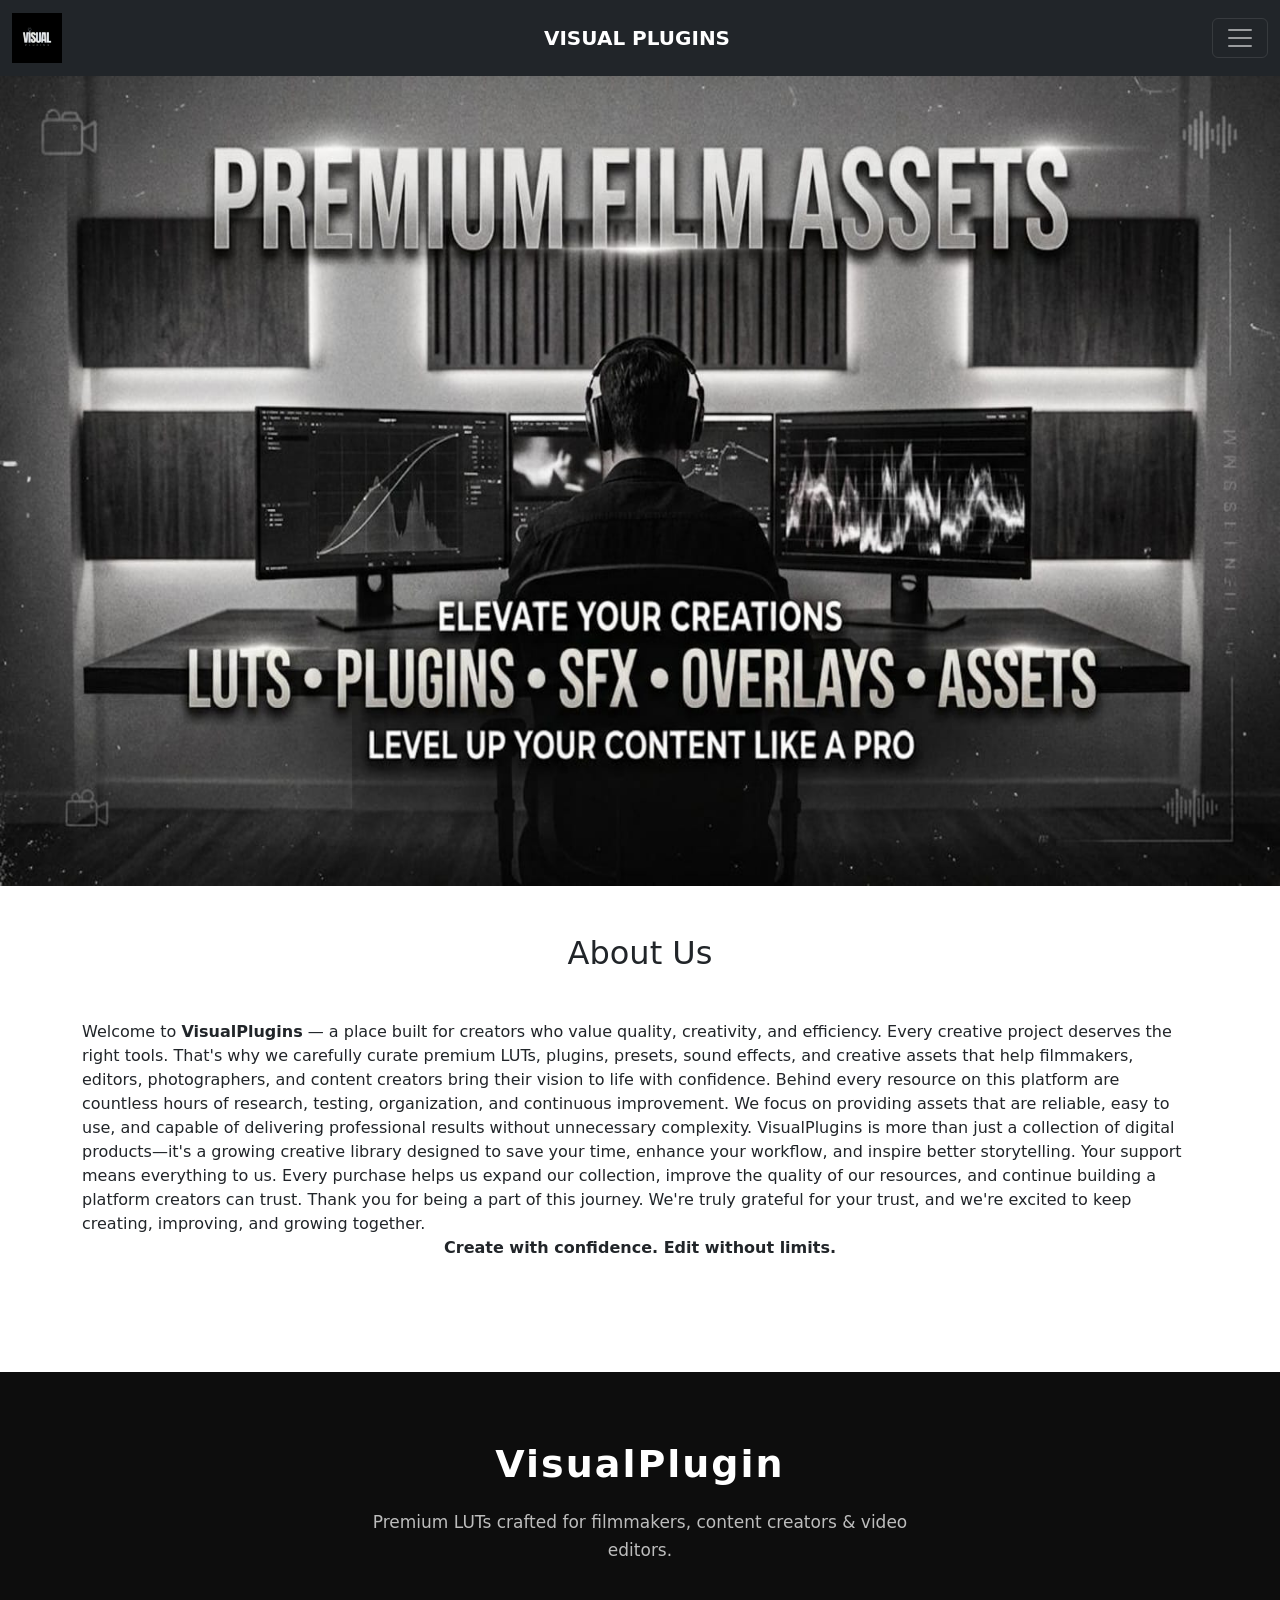
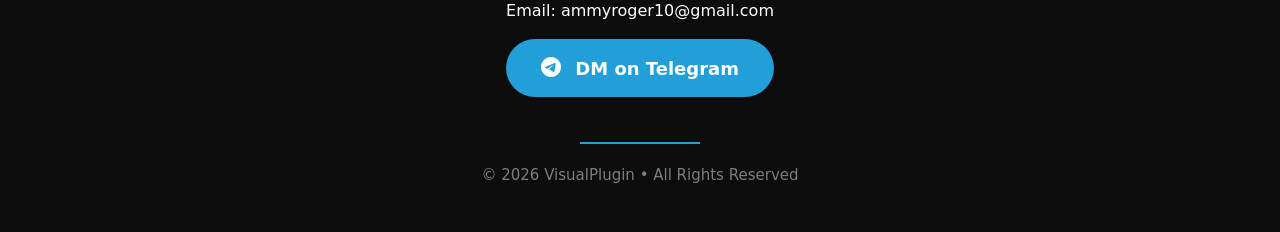
<file: index.html>
<!DOCTYPE html>
<html lang="en">
<head>
    <meta charset="UTF-8">
    <meta name="viewport" content="width=device-width, initial-scale=1.0">
    <title>Visual Plugins</title>
    <link rel="stylesheet" href="css/index.css">
    <link href="https://cdn.jsdelivr.net/npm/bootstrap@5.3.8/dist/css/bootstrap.min.css" rel="stylesheet" integrity="sha384-sRIl4kxILFvY47J16cr9ZwB07vP4J8+LH7qKQnuqkuIAvNWLzeN8tE5YBujZqJLB" crossorigin="anonymous">
    <link rel="stylesheet" href="https://cdn.jsdelivr.net/npm/bootstrap-icons@1.13.1/font/bootstrap-icons.min.css">
</head>
<body>
    <!-- NAVBAR START -->
   <nav class="navbar navbar-dark bg-dark sticky-top">
  <div class="container-fluid">
    <a class="navbar-brand" href="#">
      <img src="/images/WhatsApp Image 2026-06-28 at 10.53.03 PM.jpeg" alt="Bootstrap" width="50" height="50
      ">
    </a>
    <a class="navbar-brand" href="#"><b>VISUAL PLUGINS</b></a>
    <button class="navbar-toggler" type="button" data-bs-toggle="offcanvas" data-bs-target="#offcanvasDarkNavbar" aria-controls="offcanvasDarkNavbar" aria-label="Toggle navigation">
      <span class="navbar-toggler-icon"></span>
    </button>
    <div class="offcanvas offcanvas-end text-bg-dark" tabindex="-1" id="offcanvasDarkNavbar" aria-labelledby="offcanvasDarkNavbarLabel">
      <div class="offcanvas-header">
        <h5 class="offcanvas-title" id="offcanvasDarkNavbarLabel">Visual Plugins
        <button type="button" class="btn-close btn-close-white" data-bs-dismiss="offcanvas" aria-label="Close"></button>
      </div>
      <div class="offcanvas-body">
        <ul class="navbar-nav justify-content-end flex-grow-1 pe-3">
          <li class="nav-item">
            <a class="nav-link active" aria-current="page" href="index.html">Home</a>
          </li>
          <li class="nav-item">
    <a class="nav-link" href="index.html#about">About Us</a>
</li>
          <li class="nav-item">
            <a class="nav-link" href="LUT.html">LUT</a>
          </li>
           <li class="nav-item">
            <a class="nav-link" href="FinalcutPro.html">Final cut Pro</a>
          </li>
           <li class="nav-item">
            <a class="nav-link" href="DavinciResolve.html">Davinci Resolve</a>
          </li>
           <li class="nav-item">
            <a class="nav-link" href="PremierePro.html">Premiere Pro</a>
          </li>
           <li class="nav-item">
            <a class="nav-link" href="SFX.html">SFX</a>
          </li>
           <li class="nav-item">
            <a class="nav-link" href="Footage.html">Footage</a>
          </li>
      </div>
    </div>
  </div>
</nav>
<!-- NAVBAR END -->


 <!-- HERO SECTION START -->
<section class="hero">

    <img src="/images/WhatsApp Image 2026-07-03 at 11.37.01 PM.jpeg" alt="Hero Image">

    <!-- <a href="https://t.me/amitammy?text=Hello!%20I'm%20interested%20in%20your%20products."
       target="_blank"
       class="telegram-btn">

        <i class="bi bi-telegram"></i> DM on Telegram

    </a> -->

</section>
 <!--HERO SECTION END-->
<!-- About US start -->
<section id="about" class="py-5">
    <div class="container">
        <h2 class="text-center mb-4">About Us</h2>
        <br class="text-left ">
          

Welcome to <b>VisualPlugins</b> — a place built for creators who value quality, creativity, and efficiency.

Every creative project deserves the right tools. That's why we carefully curate premium LUTs, plugins, presets, sound effects, and creative assets that help filmmakers, editors, photographers, and content creators bring their vision to life with confidence.

Behind every resource on this platform are countless hours of research, testing, organization, and continuous improvement. We focus on providing assets that are reliable, easy to use, and capable of delivering professional results without unnecessary complexity.

VisualPlugins is more than just a collection of digital products—it's a growing creative library designed to save your time, enhance your workflow, and inspire better storytelling.

Your support means everything to us. Every purchase helps us expand our collection, improve the quality of our resources, and continue building a platform creators can trust.

Thank you for being a part of this journey. We're truly grateful for your trust, and we're excited to keep creating, improving, and growing together.<br>
<p class="text-center">
<b>Create with confidence. Edit without limits.</b></p>

        </p>
    </div>
</section>

<!-- About US end -->
 <!-- footer start -->
<footer class="footer mt-5">

    <div class="container text-center">

        <h2 class="footer-logo">VisualPlugin</h2>

        <p class="footer-text">
            Premium LUTs crafted for filmmakers, content creators & video editors.
        </p>
        <p class="text-white">Email: ammyroger10@gmail.com</p>

        <a href="https://t.me/amitammy?text=Hello!%20I'm%20interested%20in%20your%20Assests."
           class="telegram-btn-footer"
           target="_blank">

            <i class="bi bi-telegram"></i>
            DM on Telegram

        </a>
       

        <div class="footer-line"></div>

        <p class="copyright">
            © 2026 VisualPlugin • All Rights Reserved
        </p>

    </div>

</footer>


  <!-- footer end -->
 
<script src="https://cdn.jsdelivr.net/npm/bootstrap@5.3.8/dist/js/bootstrap.bundle.min.js" integrity="sha384-FKyoEForCGlyvwx9Hj09JcYn3nv7wiPVlz7YYwJrWVcXK/BmnVDxM+D2scQbITxI" crossorigin="anonymous"></script>
</body>
</html>
</file>
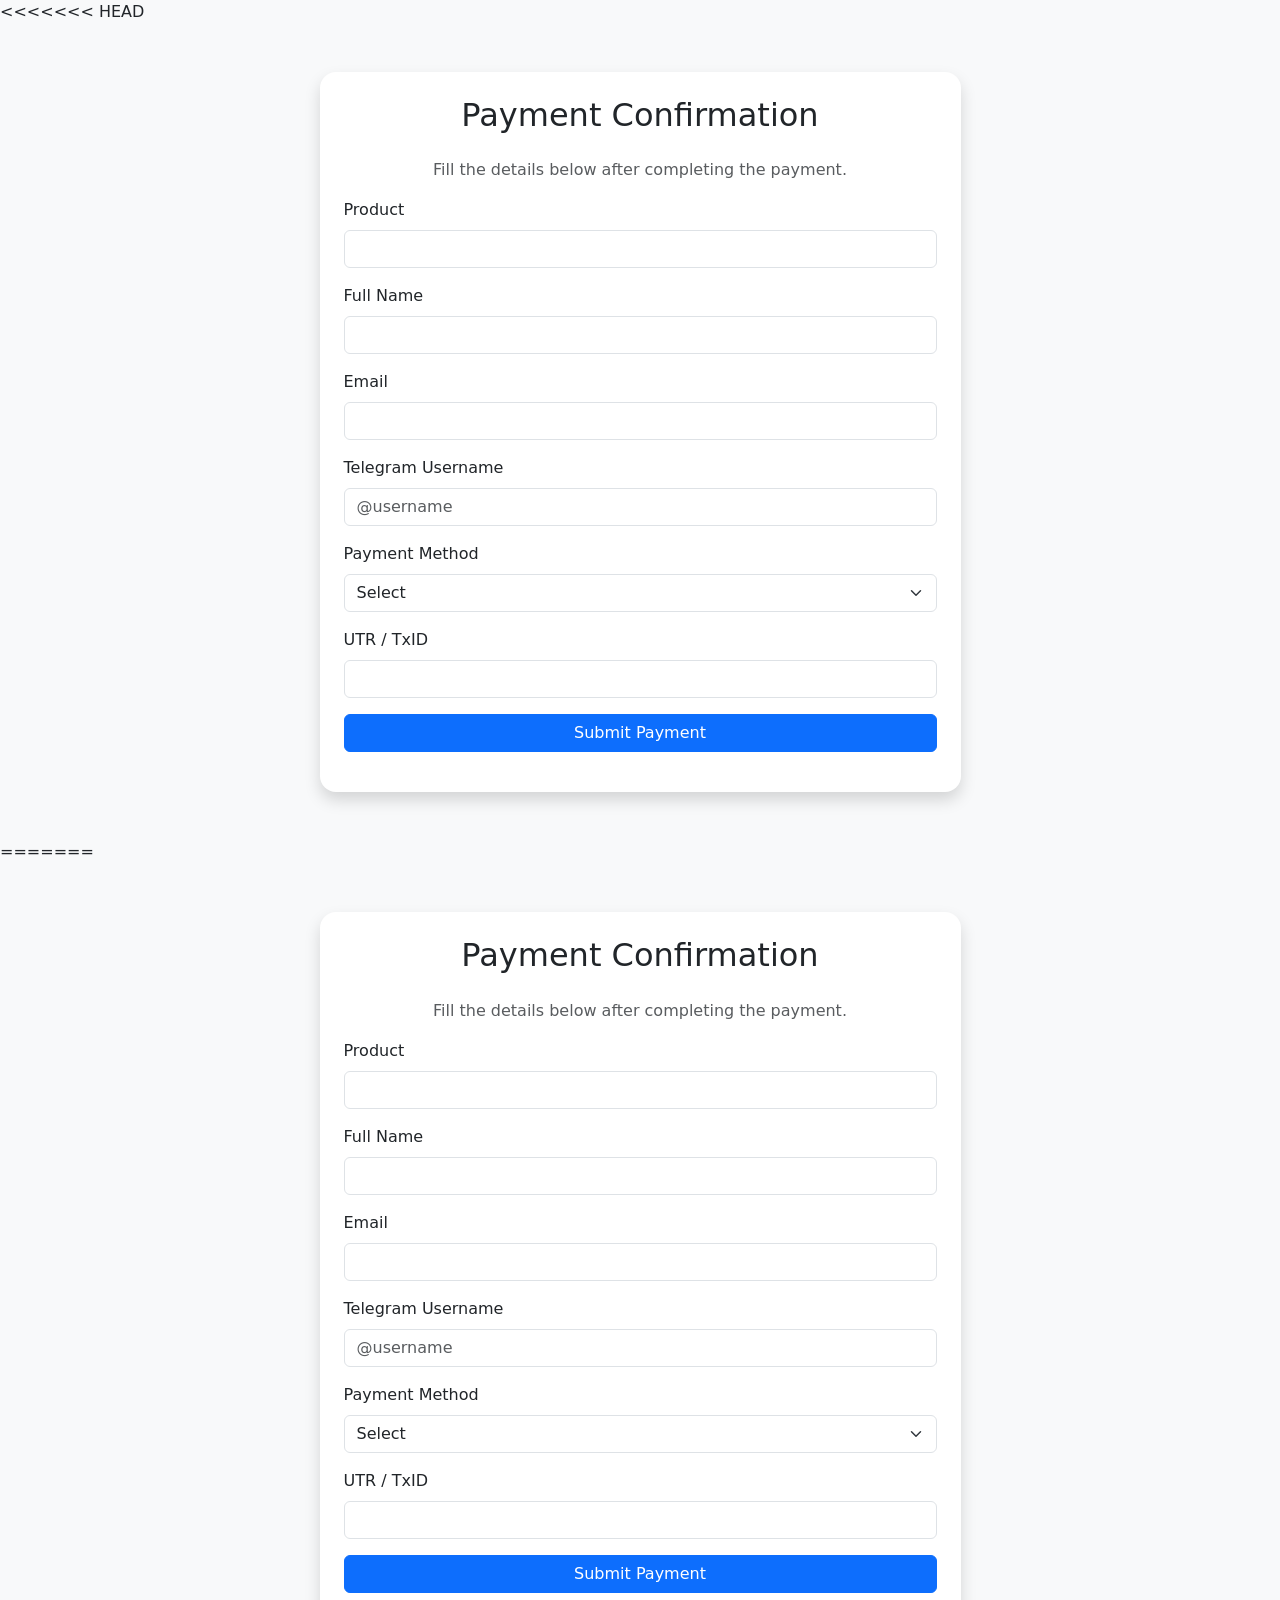
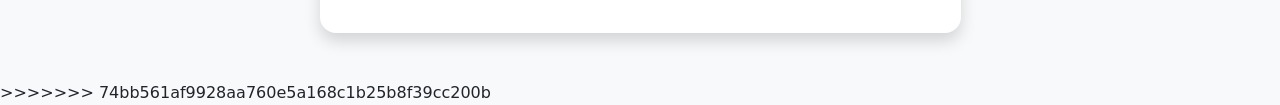
<file: confirm-payment.html>
<<<<<<< HEAD
<!DOCTYPE html>
<html lang="en">
<head>
<meta charset="UTF-8">
<meta name="viewport" content="width=device-width, initial-scale=1.0">

<title>Confirm Payment | Visual Plugins</title>

<link href="https://cdn.jsdelivr.net/npm/bootstrap@5.3.8/dist/css/bootstrap.min.css" rel="stylesheet">

<link rel="stylesheet" href="https://cdn.jsdelivr.net/npm/bootstrap-icons@1.13.1/font/bootstrap-icons.min.css">

</head>

<body class="bg-light">

<div class="container py-5">

<div class="row justify-content-center">

<div class="col-lg-7">

<div class="card shadow border-0 rounded-4">

<div class="card-body p-4">

<h2 class="text-center mb-4">
Payment Confirmation
</h2>

<p class="text-center text-muted">
Fill the details below after completing the payment.
</p>

<form
name="payment-confirmation"
method="POST"
data-netlify="true"
netlify-honeypot="bot-field"
action="/thankyou.html">

<input type="hidden" name="form-name" value="payment-confirmation">

<p class="d-none">
<label>
Don't fill this out:
<input name="bot-field">
</label>
</p>

<div class="mb-3">
<label class="form-label">Product</label>
<input
type="text"
id="productName"
name="Product"
class="form-control"
readonly>
</div>

<div class="mb-3">
<label class="form-label">Full Name</label>
<input
type="text"
name="Name"
class="form-control"
required>
</div>

<div class="mb-3">
<label class="form-label">Email</label>
<input
type="email"
name="Email"
class="form-control"
required>
</div>

<div class="mb-3">
<label class="form-label">Telegram Username</label>
<input
type="text"
name="Telegram"
class="form-control"
placeholder="@username">
</div>

<div class="mb-3">
<label class="form-label">Payment Method</label>

<select
name="Payment Method"
class="form-select"
required>

<option value="">Select</option>

<option>UPI</option>

<option>USDT (TRC20)</option>

<option>Bitcoin (BEP20)</option>

</select>

</div>

<div class="mb-3">
<label class="form-label">

UTR / TxID

</label>

<input
type="text"
name="Transaction ID"
class="form-control"
required>

</div>

<button class="btn btn-primary w-100">

Submit Payment

</button>
<p class="d-none">
<label>
Don't fill this out:
<input name="bot-field">
</label>
</p>
</form>

</div>

</div>

</div>

</div>

</div>

<script>

const params = new URLSearchParams(window.location.search);

document.getElementById("productName").value =
params.get("name") || "";

</script>

</body>
=======
<!DOCTYPE html>
<html lang="en">
<head>
<meta charset="UTF-8">
<meta name="viewport" content="width=device-width, initial-scale=1.0">

<title>Confirm Payment | Visual Plugins</title>

<link href="https://cdn.jsdelivr.net/npm/bootstrap@5.3.8/dist/css/bootstrap.min.css" rel="stylesheet">

<link rel="stylesheet" href="https://cdn.jsdelivr.net/npm/bootstrap-icons@1.13.1/font/bootstrap-icons.min.css">

</head>

<body class="bg-light">

<div class="container py-5">

<div class="row justify-content-center">

<div class="col-lg-7">

<div class="card shadow border-0 rounded-4">

<div class="card-body p-4">

<h2 class="text-center mb-4">
Payment Confirmation
</h2>

<p class="text-center text-muted">
Fill the details below after completing the payment.
</p>

<form
name="payment-confirmation"
method="POST"
data-netlify="true"
netlify-honeypot="bot-field"
action="/thankyou.html">

<input type="hidden" name="form-name" value="payment-confirmation">

<p class="d-none">
<label>
Don't fill this out:
<input name="bot-field">
</label>
</p>

<div class="mb-3">
<label class="form-label">Product</label>
<input
type="text"
id="productName"
name="Product"
class="form-control"
readonly>
</div>

<div class="mb-3">
<label class="form-label">Full Name</label>
<input
type="text"
name="Name"
class="form-control"
required>
</div>

<div class="mb-3">
<label class="form-label">Email</label>
<input
type="email"
name="Email"
class="form-control"
required>
</div>

<div class="mb-3">
<label class="form-label">Telegram Username</label>
<input
type="text"
name="Telegram"
class="form-control"
placeholder="@username">
</div>

<div class="mb-3">
<label class="form-label">Payment Method</label>

<select
name="Payment Method"
class="form-select"
required>

<option value="">Select</option>

<option>UPI</option>

<option>USDT (TRC20)</option>

<option>Bitcoin (BEP20)</option>

</select>

</div>

<div class="mb-3">
<label class="form-label">

UTR / TxID

</label>

<input
type="text"
name="Transaction ID"
class="form-control"
required>

</div>

<button class="btn btn-primary w-100">

Submit Payment

</button>
<p class="d-none">
<label>
Don't fill this out:
<input name="bot-field">
</label>
</p>
</form>

</div>

</div>

</div>

</div>

</div>

<script>

const params = new URLSearchParams(window.location.search);

document.getElementById("productName").value =
params.get("name") || "";

</script>

</body>
>>>>>>> 74bb561af9928aa760e5a168c1b25b8f39cc200b
</html>
</file>
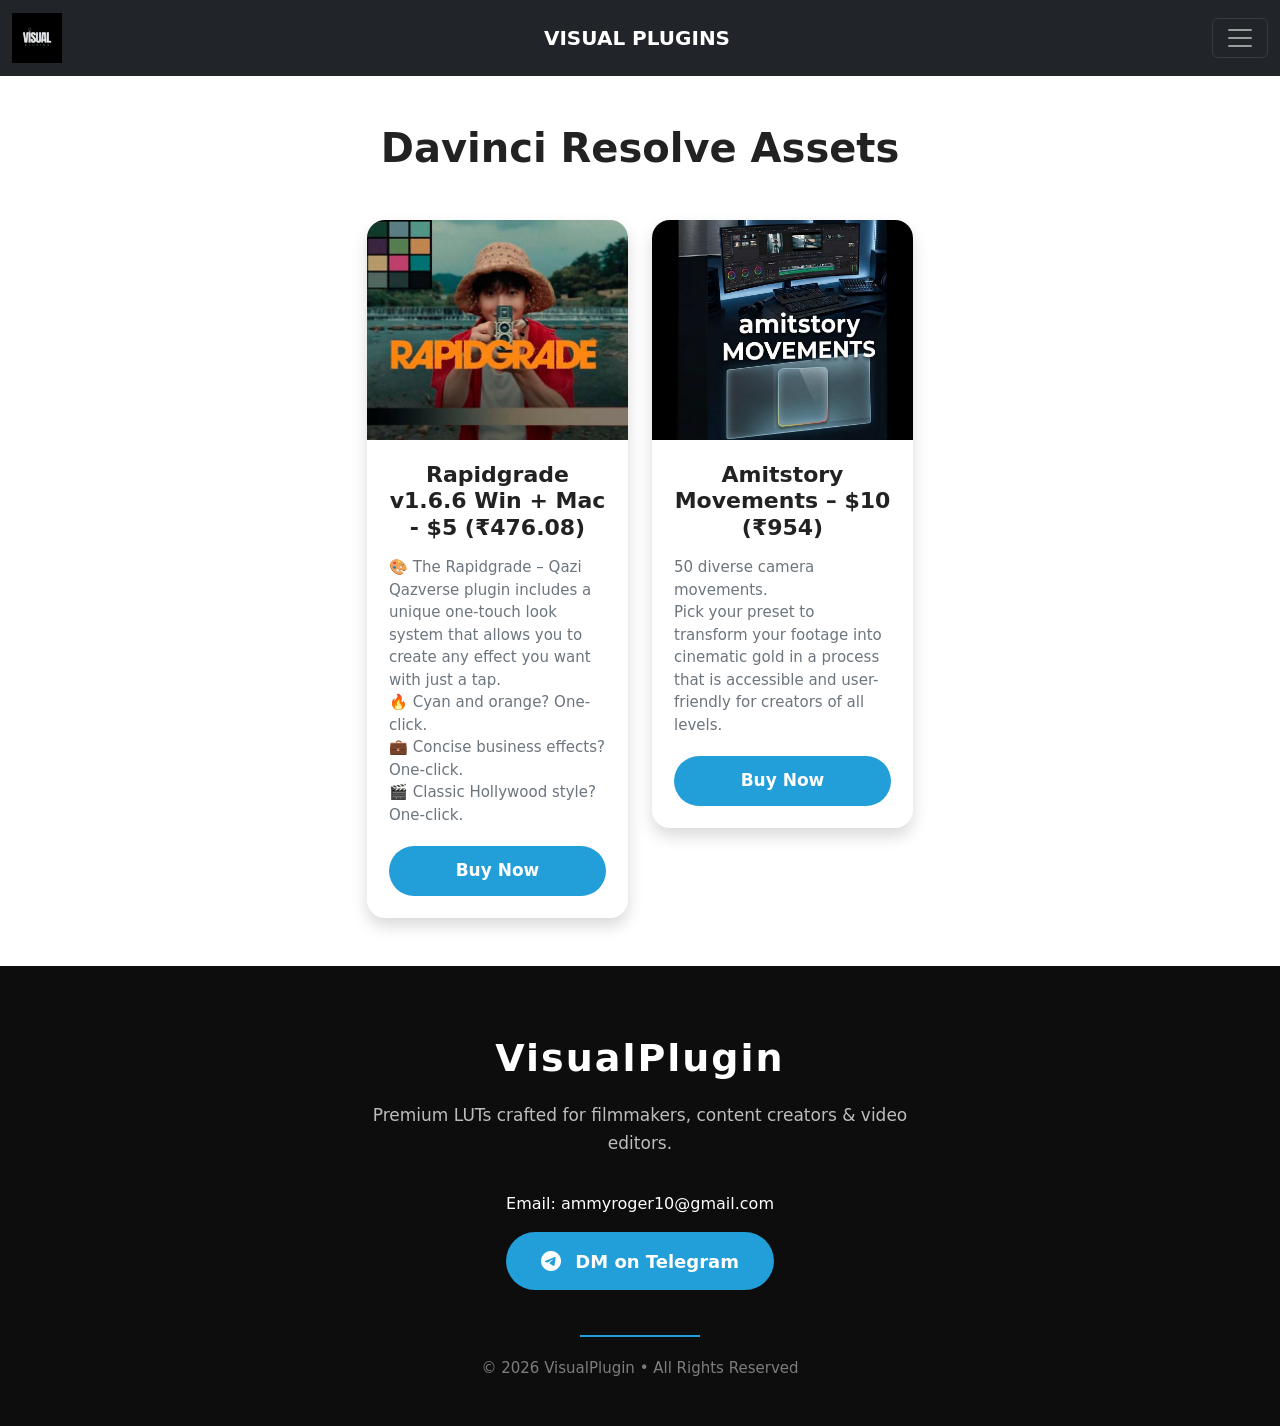
<file: DavinciResolve.html>
<!DOCTYPE html>
<html lang="en">
<head>
    <meta charset="UTF-8">
    <meta name="viewport" content="width=device-width, initial-scale=1.0">
    <title>Visual Plugins</title>
    <link href="https://cdn.jsdelivr.net/npm/bootstrap@5.3.8/dist/css/bootstrap.min.css" rel="stylesheet" integrity="sha384-sRIl4kxILFvY47J16cr9ZwB07vP4J8+LH7qKQnuqkuIAvNWLzeN8tE5YBujZqJLB" crossorigin="anonymous">
    <link rel="stylesheet" href="https://cdn.jsdelivr.net/npm/bootstrap-icons@1.13.1/font/bootstrap-icons.min.css">
        <link rel="stylesheet" href="css/DavinciResolve.css">
</head>
<body>
    <!-- NAVBAR START -->
   <nav class="navbar navbar-dark bg-dark sticky-top">
  <div class="container-fluid">
    <a class="navbar-brand" href="#">
      <img src="/images/WhatsApp Image 2026-06-28 at 10.53.03 PM.jpeg" alt="Bootstrap" width="50" height="50
      ">
    </a>
    <a class="navbar-brand" href="#"><b>VISUAL PLUGINS</b></a>
    <button class="navbar-toggler" type="button" data-bs-toggle="offcanvas" data-bs-target="#offcanvasDarkNavbar" aria-controls="offcanvasDarkNavbar" aria-label="Toggle navigation">
      <span class="navbar-toggler-icon"></span>
    </button>
    <div class="offcanvas offcanvas-end text-bg-dark" tabindex="-1" id="offcanvasDarkNavbar" aria-labelledby="offcanvasDarkNavbarLabel">
      <div class="offcanvas-header">
        <h5 class="offcanvas-title" id="offcanvasDarkNavbarLabel">Visual Plugins</h5>
        <button type="button" class="btn-close btn-close-white" data-bs-dismiss="offcanvas" aria-label="Close"></button>
      </div>
      <div class="offcanvas-body">
        <ul class="navbar-nav justify-content-end flex-grow-1 pe-3">
          <li class="nav-item">
            <a class="nav-link active" aria-current="page" href="index.html">Home</a>
          </li>
          <li class="nav-item">
    <a class="nav-link" href="index.html#about">About Us</a>
</li>
          <li class="nav-item">
            <a class="nav-link" href="LUT.html">LUT</a>
          </li>
           <li class="nav-item">
            <a class="nav-link" href="FinalcutPro.html">Final cut Pro</a>
          </li>
           <li class="nav-item">
            <a class="nav-link" href="DavinciResolve.html">Davinci Resolve</a>
          </li>
           <li class="nav-item">
            <a class="nav-link" href="PremierePro.html">Premiere Pro</a>
          </li>
           <li class="nav-item">
            <a class="nav-link" href="SFX.html">SFX</a>
          </li>
           <li class="nav-item">
            <a class="nav-link" href="Footage.html">Footage</a>
          </li>
        </ul>
      </div>
    </div>
  </div>
</nav>
<!-- NAVBAR END -->

<div class="container my-5">

    <h2 class="text-center fw-bold mb-5">Davinci Resolve Assets</h2>

  <div class="row g-4 justify-content-center align-items-start">

        <!-- Card 1 -->
        <div class="col-lg-3 col-md-6 col-12">
            <div class="card  h-100 shadow">
                <img src="/images/rapidgrade.jpeg" class="card-img-top" alt="DaVinci LUT Bundle">
                <div class="card-body text-center">
                    <h5 class="card-title">Rapidgrade v1.6.6 Win + Mac - $5 (₹476.08)</h5>
                    <p class="card-text">🎨 The Rapidgrade – Qazi Qazverse plugin includes a unique one-touch look system that allows you to create any effect you want with just a tap.<br>

🔥 Cyan and orange? One-click.<br>
💼 Concise business effects? One-click.<br>
🎬 Classic Hollywood style? One-click.</p>


                  <a href="payment.html?name=Rapidgrade%20v1.6.6%20Win%20%2B%20Mac&price=%245%20(%E2%82%B9476.08)&image=%2Fimages%2Frapidgrade.jpeg"
class="btn btn-primary w-100">
   
    Buy Now
                  </a>

           
</div>
   </div>
            </div>
        

        <!-- Card 2 change kiya he-->

        <div class="col-lg-3 col-md-6 col-12">
            <div class="card h-100 shadow">
                <img src="/images/amitstory movements davinci.jpeg" class="card-img-top" alt="">
                <div class="card-body text-center">
                    <h5 class="card-title">Amitstory Movements – $10 (₹954)</h5>
                    <p class="card-text">50 diverse camera movements.<br>
Pick your preset to transform your footage into cinematic gold in a process that is accessible and user-friendly for creators of all levels.</p>
                 

 <a href="payment.html?name=Amitstory%20Movement&price=$10%20(₹954)&image=/images/amitstory%20movements%20davinci.jpeg"
class="btn btn-primary w-100">
   
    Buy Now
</a> 


                </div>
            </div>
        </div>
       
 




        <!-- Card 3 -->
        <!-- <div class="col-lg-3 col-md-6 col-12">
            <div class="card h-100 shadow">
                <img src="images/dv3.jpg" class="card-img-top" alt="">
                <div class="card-body text-center">
                    <h5 class="card-title">Wedding LUT Pack</h5>
                    <p class="card-text">Elegant Wedding Color Looks</p>
                    <a href="https://t.me/amitammy?text=Hi,%20I%20want%20to%20buy%20Wedding%20LUT%20Pack." class="btn btn-primary w-100" target="_blank">Buy Now</a>
                </div>
            </div>
        </div> -->

        <!-- Card 4 -->
        <!-- <div class="col-lg-3 col-md-6 col-12">
            <div class="card h-100 shadow">
                <img src="images/dv4.jpg" class="card-img-top" alt="">
                <div class="card-body text-center">
                    <h5 class="card-title">Cinematic LUT Pack</h5>
                    <p class="card-text">Hollywood Style Color Grading</p>
                    <a href="https://t.me/amitammy?text=Hi,%20I%20want%20to%20buy%20Cinematic%20LUT%20Pack." class="btn btn-primary w-100" target="_blank">Buy Now</a>
                </div>
            </div>
        </div> -->

        <!-- Card 5 -->
        <!-- <div class="col-lg-3 col-md-6 col-12">
            <div class="card h-100 shadow">
                <img src="images/dv5.jpg" class="card-img-top" alt="">
                <div class="card-body text-center">
                    <h5 class="card-title">Moody LUT Pack</h5>
                    <p class="card-text">Dark & Moody Color Collection</p>
                    <a href="https://t.me/amitammy?text=Hi,%20I%20want%20to%20buy%20Moody%20LUT%20Pack." class="btn btn-primary w-100" target="_blank">Buy Now</a>
                </div>
            </div>
        </div> -->

        <!-- Card 6 -->
        <!-- <div class="col-lg-3 col-md-6 col-12">
            <div class="card h-100 shadow">
                <img src="images/dv6.jpg" class="card-img-top" alt="">
                <div class="card-body text-center">
                    <h5 class="card-title">Travel LUT Pack</h5>
                    <p class="card-text">Adventure & Travel Color Presets</p>
                    <a href="https://t.me/amitammy?text=Hi,%20I%20want%20to%20buy%20Travel%20LUT%20Pack." class="btn btn-primary w-100" target="_blank">Buy Now</a>
                </div>
            </div>
        </div> -->

        <!-- Card 7 -->
        <!-- <div class="col-lg-3 col-md-6 col-12">
            <div class="card h-100 shadow">
                <img src="images/dv7.jpg" class="card-img-top" alt="">
                <div class="card-body text-center">
                    <h5 class="card-title">Film Emulation LUTs</h5>
                    <p class="card-text">Kodak & Fuji Film Looks</p>
                    <a href="https://t.me/amitammy?text=Hi,%20I%20want%20to%20buy%20Film%20Emulation%20LUTs." class="btn btn-primary w-100" target="_blank">Buy Now</a>
                </div>
            </div>
        </div> -->

        <!-- Card 8 -->
        <!-- <div class="col-lg-3 col-md-6 col-12">
            <div class="card h-100 shadow">
                <img src="images/dv8.jpg" class="card-img-top" alt="">
                <div class="card-body text-center">
                    <h5 class="card-title">HDR LUT Collection</h5>
                    <p class="card-text">Premium HDR Color Styles</p>
                    <a href="https://t.me/amitammy?text=Hi,%20I%20want%20to%20buy%20HDR%20LUT%20Collection." class="btn btn-primary w-100" target="_blank">Buy Now</a>
                </div>
            </div>
        </div> -->

        <!-- Card 9 -->
        <!-- <div class="col-lg-3 col-md-6 col-12">
            <div class="card h-100 shadow">
                <img src="images/dv9.jpg" class="card-img-top" alt="">
                <div class="card-body text-center">
                    <h5 class="card-title">Teal & Orange LUTs</h5>
                    <p class="card-text">Blockbuster Color Grading Pack</p>
                    <a href="https://t.me/amitammy?text=Hi,%20I%20want%20to%20buy%20Teal%20and%20Orange%20LUTs." class="btn btn-primary w-100" target="_blank">Buy Now</a>
                </div>
            </div>
        </div> -->

        <!-- Card 10 -->
        <!-- <div class="col-lg-3 col-md-6 col-12">
            <div class="card h-100 shadow">
                <img src="images/dv10.jpg" class="card-img-top" alt="">
                <div class="card-body text-center">
                    <h5 class="card-title">Skin Tone LUT Pack</h5>
                    <p class="card-text">Natural & Balanced Skin Colors</p>
                    <a href="https://t.me/amitammy?text=Hi,%20I%20want%20to%20buy%20Skin%20Tone%20LUT%20Pack." class="btn btn-primary w-100" target="_blank">Buy Now</a>
                </div>
            </div>
        </div> -->

        <!-- Card 11 -->
        <!-- <div class="col-lg-3 col-md-6 col-12">
            <div class="card h-100 shadow">
                <img src="images/dv11.jpg" class="card-img-top" alt="">
                <div class="card-body text-center">
                    <h5 class="card-title">YouTube Creator Pack</h5>
                    <p class="card-text">LUTs for YouTube & Reels</p>
                    <a href="https://t.me/amitammy?text=Hi,%20I%20want%20to%20buy%20YouTube%20Creator%20Pack." class="btn btn-primary w-100" target="_blank">Buy Now</a>
                </div>
            </div>
        </div> -->

        <!-- Card 12 -->
        <!-- <div class="col-lg-3 col-md-6 col-12">
            <div class="card h-100 shadow">
                <img src="images/dv12.jpg" class="card-img-top" alt="">
                <div class="card-body text-center">
                    <h5 class="card-title">Ultimate DaVinci Bundle</h5>
                    <p class="card-text">Complete Editing & Color Kit</p>
                    <a href="https://t.me/amitammy?text=Hi,%20I%20want%20to%20buy%20Ultimate%20DaVinci%20Bundle." class="btn btn-primary w-100" target="_blank">Buy Now</a>
                </div>
            </div>
        </div> -->

    </div>

</div>

 <!-- footer start -->
<footer class="footer mt-5">

    <div class="container text-center">

        <h2 class="footer-logo">VisualPlugin</h2>

        <p class="footer-text">
            Premium LUTs crafted for filmmakers, content creators & video editors.
        </p>
 <p class="text-white">Email: ammyroger10@gmail.com</p>
        <a href="https://t.me/amitammy?text=Hello!%20I'm%20interested%20in%20your%20Assests."
           class="telegram-btn-footer"
           target="_blank">

            <i class="bi bi-telegram"></i>
            DM on Telegram

        </a>

        <div class="footer-line"></div>

        <p class="copyright">
            © 2026 VisualPlugin • All Rights Reserved
        </p>

    </div>

</footer>


  <!-- footer end -->
 
<script src="https://cdn.jsdelivr.net/npm/bootstrap@5.3.8/dist/js/bootstrap.bundle.min.js" integrity="sha384-FKyoEForCGlyvwx9Hj09JcYn3nv7wiPVlz7YYwJrWVcXK/BmnVDxM+D2scQbITxI" crossorigin="anonymous"></script>
</body>
</html>
</file>
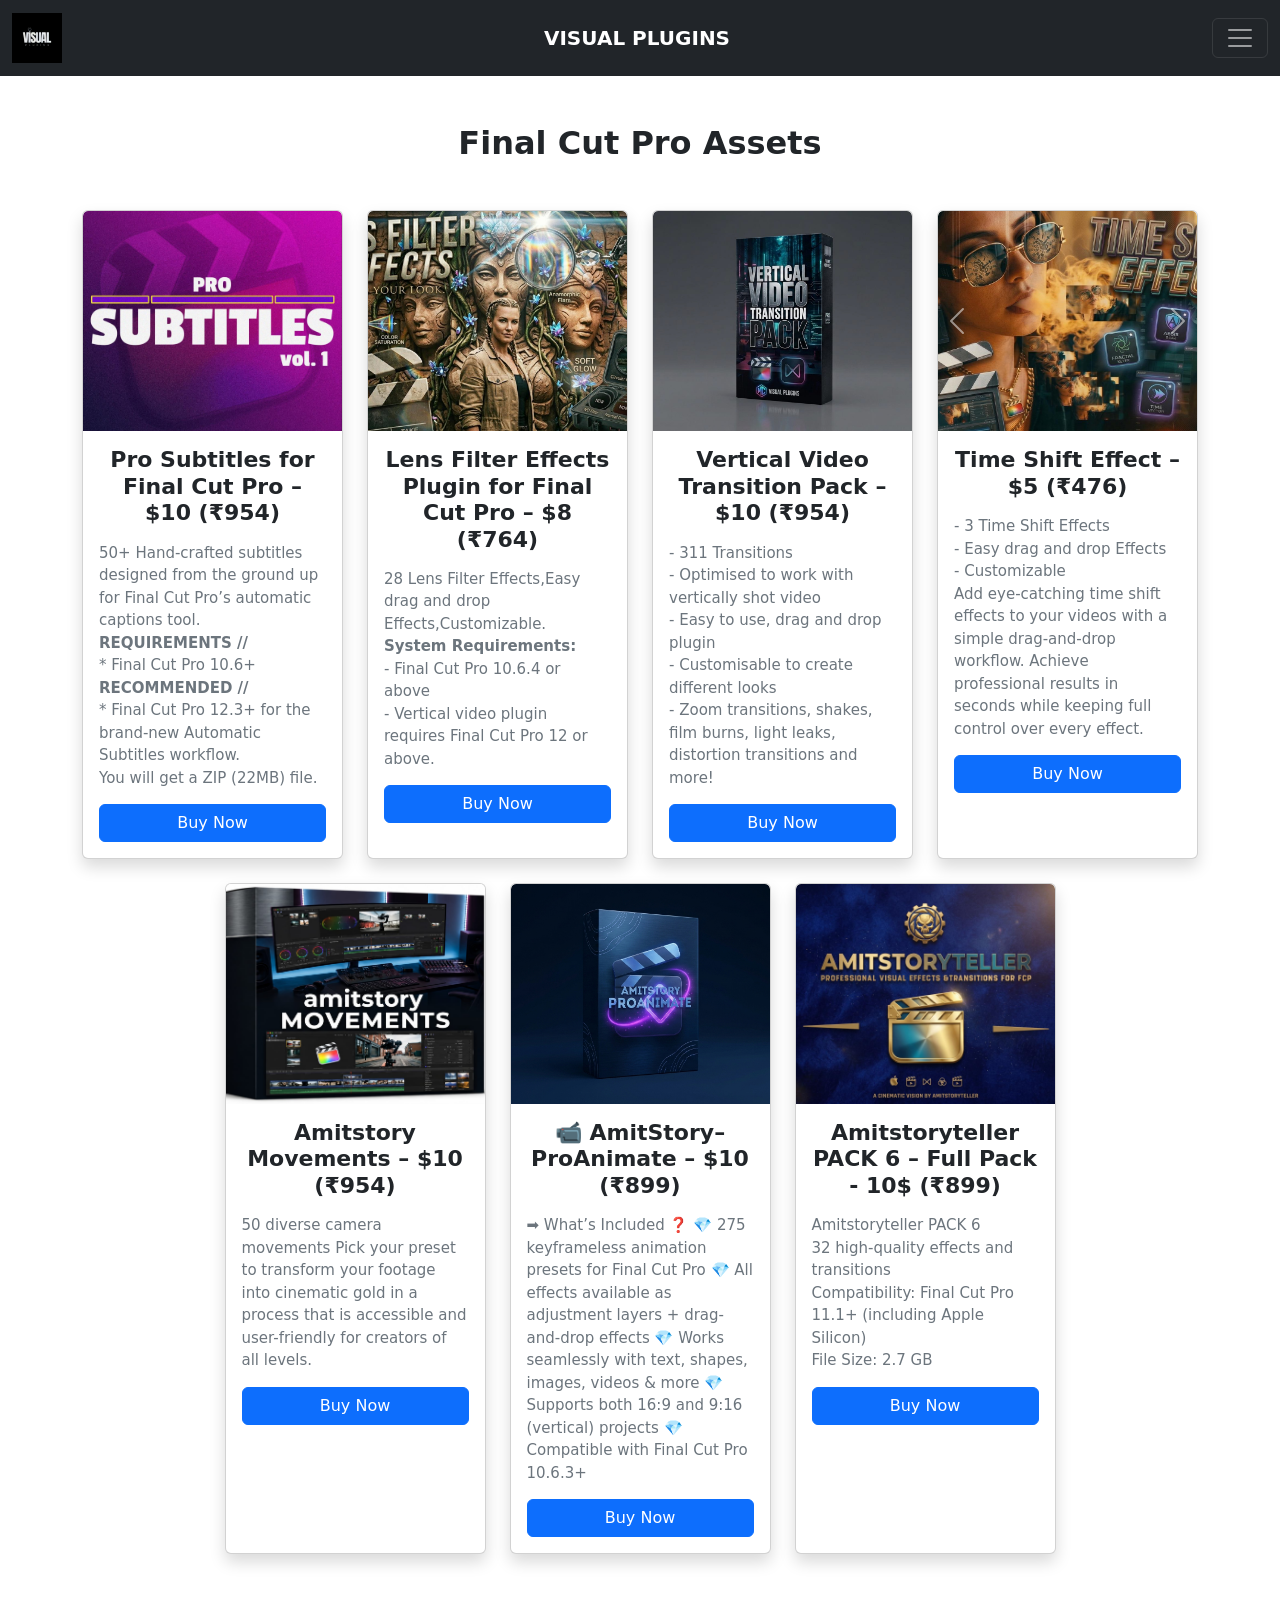
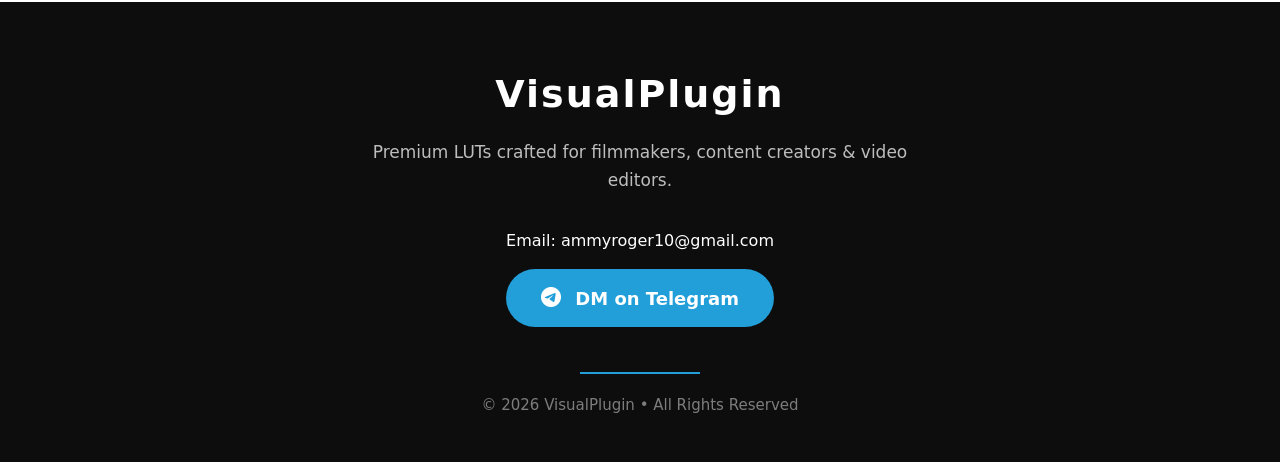
<file: FinalcutPro.html>
<!DOCTYPE html>
<html lang="en">
<head>
    <meta charset="UTF-8">
    <meta name="viewport" content="width=device-width, initial-scale=1.0">
    <title>Visual Plugins</title>
    <link rel="stylesheet" href="css/FinalcutPro.css">
    <link href="https://cdn.jsdelivr.net/npm/bootstrap@5.3.8/dist/css/bootstrap.min.css" rel="stylesheet" integrity="sha384-sRIl4kxILFvY47J16cr9ZwB07vP4J8+LH7qKQnuqkuIAvNWLzeN8tE5YBujZqJLB" crossorigin="anonymous">
    <link rel="stylesheet" href="https://cdn.jsdelivr.net/npm/bootstrap-icons@1.13.1/font/bootstrap-icons.min.css">
</head>
<body>
    <!-- NAVBAR START -->
   <nav class="navbar navbar-dark bg-dark sticky-top">
  <div class="container-fluid">
    <a class="navbar-brand" href="#">
      <img src="/images/WhatsApp Image 2026-06-28 at 10.53.03 PM.jpeg" alt="Bootstrap" width="50" height="50
      ">
    </a>
    <a class="navbar-brand" href="#"><b>VISUAL PLUGINS</b></a>
    <button class="navbar-toggler" type="button" data-bs-toggle="offcanvas" data-bs-target="#offcanvasDarkNavbar" aria-controls="offcanvasDarkNavbar" aria-label="Toggle navigation">
      <span class="navbar-toggler-icon"></span>
    </button>
    <div class="offcanvas offcanvas-end text-bg-dark" tabindex="-1" id="offcanvasDarkNavbar" aria-labelledby="offcanvasDarkNavbarLabel">
      <div class="offcanvas-header">
        <h5 class="offcanvas-title" id="offcanvasDarkNavbarLabel">Visual Plugins
        <button type="button" class="btn-close btn-close-white" data-bs-dismiss="offcanvas" aria-label="Close"></button>
      </div>
      <div class="offcanvas-body">
        <ul class="navbar-nav justify-content-end flex-grow-1 pe-3">
          <li class="nav-item">
            <a class="nav-link active" aria-current="page" href="index.html">Home</a>
          </li>
          <li class="nav-item">
    <a class="nav-link" href="index.html#about">About Us</a>
</li>
          <li class="nav-item">
            <a class="nav-link" href="LUT.html">LUT</a>
          </li>
           <li class="nav-item">
            <a class="nav-link" href="FinalcutPro.html">Final cut Pro</a>
          </li>
           <li class="nav-item">
            <a class="nav-link" href="DavinciResolve.html">Davinci Resolve</a>
          </li>
           <li class="nav-item">
            <a class="nav-link" href="PremierePro.html">Premiere Pro</a>
          </li>
           <li class="nav-item">
            <a class="nav-link" href="SFX.html">SFX</a>
          </li>
           <li class="nav-item">
            <a class="nav-link" href="Footage.html">Footage</a>
          </li>
      </div>
    </div>
  </div>
</nav>
<!-- NAVBAR END -->

<div class="container my-5">

    <h2 class="text-center fw-bold mb-5">Final Cut Pro Assets</h2>

    <div class="row g-4 justify-content-center">

        <!-- Card 1 -->
        <div class="col-lg-3 col-md-6 col-12">
            <div class="card h-100 shadow">
                <img src="/images/pro subtitles vol1.jpeg" class="card-img-top" alt="FCP Titles">
                <div class="card-body text-center">
                    <h5 class="card-title">Pro Subtitles for Final Cut Pro – $10 (₹954)
</h5>
                    <p class="card-text">50+ Hand-crafted subtitles designed from the ground up for Final Cut Pro’s automatic captions tool.<br>

                    <b>REQUIREMENTS //</b> <br>

                    * Final Cut Pro 10.6+<br>

                    <b>RECOMMENDED //</b><br>

                  * Final Cut Pro 12.3+ for the brand-new Automatic Subtitles workflow.<br>

                   You will get a ZIP (22MB) file.</p>
                    <!-- <a href="https://t.me/amitammy?text=Hi,%20I%20want%20to%20buy%20the%20Assests." class="btn btn-primary w-100" target="_blank">Buy Now</a> -->
               <a href="payment.html?name=Pro%20Subtitles%20for%20Final%20Cut%20Pro&price=$10%20(₹952.16)&image=/images/pro%20subtitles%20vol1.jpeg"
class="btn btn-primary w-100">
    Buy Now
</a>
                </div>
            </div>
        </div>

        <!-- Card 2 -->
        <div class="col-lg-3 col-md-6 col-12">
            <div class="card h-100 shadow">
                <img src="/images/lens filter.jpeg" class="card-img-top" alt="">
                <div class="card-body text-center">
                    <h5 class="card-title">Lens Filter Effects Plugin for Final Cut Pro – $8 (₹764)
</h5>
                    <p class="card-text">28 Lens Filter Effects,Easy drag and drop Effects,Customizable.<br>
                   <b> System Requirements:</b><br>

- Final Cut Pro 10.6.4 or above <br>
- Vertical video plugin requires Final Cut Pro 12 or above.</p>
                    <!-- <a href="https://t.me/amitammy?text=Hi,%20I%20want%20to%20buy%20the%20Transition%20Pack." class="btn btn-primary w-100" target="_blank">Buy Now</a> -->
             <a href="payment.html?name=Lens%20Filter%20Effects%20Plugin%20for%20Final%20Cut%20Pro&price=$8%20(₹764)&image=/images/lens%20filter.jpeg"
class="btn btn-primary w-100">
    Buy Now
</a>
                </div>
            </div>
        </div>

        <!-- Card 3 -->
        <div class="col-lg-3 col-md-6 col-12">
            <div class="card h-100 shadow">
                <img src="/images/vertical video fcp.jpeg" class="card-img-top" alt="">
                <div class="card-body text-center">
                    <h5 class="card-title">Vertical Video Transition Pack – $10 (₹954) </h5>
                    <p class="card-text">- 311 Transitions<br>

- Optimised to work with vertically shot video<br>
- Easy to use, drag and drop plugin<br>
- Customisable to create different looks<br>

- Zoom transitions, shakes, film burns, light leaks, distortion transitions and more!</p>
                    <a href="payment.html?name=Vertical%20Video%20Transition%20Pack&price=$10%20(₹954)&image=/images/vertical%20video%20fcp.jpeg"
class="btn btn-primary w-100">
    Buy Now
</a>
                </div>
            </div>
        </div>


<!-- Card 4 -->
<div class="col-lg-3 col-md-6 col-12">
    <div class="card h-100 shadow">

        <!-- Image Slider -->
        <div id="timeShiftSlider" class="carousel slide" data-bs-ride="false">
            <div class="carousel-inner">

                <div class="carousel-item active">
                    <img src="/images/Time shift effect FCP.jpeg" class="d-block w-100 card-img-top" alt="">
                </div>

                <div class="carousel-item">
                    <img src="/images/time shift effect 2nd.jpeg" class="d-block w-100 card-img-top" alt="">
                </div>

            </div>

            <button class="carousel-control-prev" type="button"
                data-bs-target="#timeShiftSlider" data-bs-slide="prev">
                <span class="carousel-control-prev-icon"></span>
            </button>

            <button class="carousel-control-next" type="button"
                data-bs-target="#timeShiftSlider" data-bs-slide="next">
                <span class="carousel-control-next-icon"></span>
            </button>

        </div>

        <div class="card-body text-center">
            <h5 class="card-title">Time Shift Effect – $5 (₹476)</h5>

            <p class="card-text">
                - 3 Time Shift Effects <br>
                - Easy drag and drop Effects <br>
                - Customizable<br>
                Add eye-catching time shift effects to your videos with a simple drag-and-drop workflow. Achieve professional results in seconds while keeping full control over every effect.
            </p>

           <a href="payment.html?name=Time%20Shift%20Effect&price=$5%20(₹476)&image=/images/Time%20shift%20effect%20FCP.jpeg"
   class="btn btn-primary w-100">
    Buy Now
</a>

        </div>
    </div>
</div>
        <!-- Card 5 -->
    <div class="col-lg-3 col-md-6 col-12">
            <div class="card h-100 shadow">
                <img src="/images/amitstory movement fcp.jpeg" class="card-img-top" alt="">
                <div class="card-body text-center">
                    <h5 class="card-title">Amitstory Movements – $10 (₹954)</h5>
                    <p class="card-text">50 diverse camera movements
Pick your preset to transform your footage into cinematic gold in a process that is accessible and user-friendly for creators of all levels.</p>
                    
           <a href="payment.html?name=Amitstory%20Movement&price=$10%20(₹954)&image=/images/amitstory%20movement%20fcp.jpeg"
   class="btn btn-primary w-100">
    Buy Now
</a>
                </div>
            </div>
        </div>

        <!-- Card 6 -->
        <div class="col-lg-3 col-md-6 col-12">
            <div class="card h-100 shadow">
                <img src="/images/Proanimate fcp.jpeg" class="card-img-top" alt="">
                <div class="card-body text-center">
                    <h5 class="card-title">📹 AmitStory– ProAnimate – $10 (₹899)</h5>
                    <p class="card-text">➡️ What’s Included ❓

💎 275 keyframeless animation presets for Final Cut Pro

💎 All effects available as adjustment layers + drag-and-drop effects

💎 Works seamlessly with text, shapes, images, videos & more

💎 Supports both 16:9 and 9:16 (vertical) projects

💎 Compatible with Final Cut Pro 10.6.3+</p>
                           <a href="payment.html?name=Amitstory%20ProAnimate&price=$10%20(₹899)&image=/images/Proanimate%20fcp.jpeg"
   class="btn btn-primary w-100 mt-auto">
    Buy Now
</a>
                </div>
            </div>
        </div>

        <!-- Card 7 -->
        <div class="col-lg-3 col-md-6 col-12">
            <div class="card h-100 shadow">
                <img src="/images/fcp card7.jpeg " class="card-img-top" alt="">
                <div class="card-body text-center">
                    <h5 class="card-title">Amitstoryteller PACK 6 – Full Pack - 10$ (₹899)</h5>
                    <p class="card-text">Amitstoryteller PACK 6 
<br>

32 high-quality effects and transitions
<br>
Compatibility: Final Cut Pro 11.1+ (including Apple Silicon)
<br>
File Size: 2.7 GB</p>
                   <a href="payment.html?name=Amitstoryteller%20PACK 6 &price=$10%20(₹899)&image=/images/fcp%20card7.jpeg"
   class="btn btn-primary w-100 mt-auto">
    Buy Now
</a>
                </div>
            </div>
        </div>

        <!-- Card 8 -->
        <!-- <div class="col-lg-3 col-md-6 col-12">
            <div class="card h-100 shadow">
                <img src="images/fcp8.jpg" class="card-img-top" alt="">
                <div class="card-body text-center">
                    <h5 class="card-title">Typography Pack</h5>
                    <p class="card-text">Animated Text Presets</p>
                    <a href="https://t.me/amitammy?text=Hi,%20I%20want%20to%20buy%20the%20Typography%20Pack." class="btn btn-primary w-100" target="_blank">Buy Now</a>
                </div>
            </div>
        </div> -->

        <!-- Card 9 -->
        <!-- <div class="col-lg-3 col-md-6 col-12">
            <div class="card h-100 shadow">
                <img src="images/fcp9.jpg" class="card-img-top" alt="">
                <div class="card-body text-center">
                    <h5 class="card-title">HUD Elements</h5>
                    <p class="card-text">Sci-Fi Interface Graphics</p>
                    <a href="https://t.me/amitammy?text=Hi,%20I%20want%20to%20buy%20the%20HUD%20Elements." class="btn btn-primary w-100" target="_blank">Buy Now</a>
                </div>
            </div>
        </div> -->
    <!-- <a href="payment.html?name=Amitstory%20ProAnimate&price=$10%20(₹954)&image=/images/proanimate.jpeg"
       class="btn btn-primary w-100 mt-auto">
        Buy Now
    </a> -->
        <!-- Card 10 -->
        <!-- <div class="col-lg-3 col-md-6 col-12">
            <div class="card h-100 shadow">
                <img src="images/fcp10.jpg" class="card-img-top" alt="">
                <div class="card-body text-center">
                    <h5 class="card-title">Film FX Pack</h5>
                    <p class="card-text">Light Leaks, Dust & Film Burns</p>
                    <a href="https://t.me/amitammy?text=Hi,%20I%20want%20to%20buy%20the%20Film%20FX%20Pack." class="btn btn-primary w-100" target="_blank">Buy Now</a>
                </div>
            </div>
        </div> -->

        <!-- Card 11 -->
        <!-- <div class="col-lg-3 col-md-6 col-12">
            <div class="card h-100 shadow">
                <img src="images/fcp11.jpg" class="card-img-top" alt="">
                <div class="card-body text-center">
                    <h5 class="card-title">Motion Graphics Pack</h5>
                    <p class="card-text">Modern Animated Graphics</p>
                    <a href="https://t.me/amitammy?text=Hi,%20I%20want%20to%20buy%20the%20Motion%20Graphics%20Pack." class="btn btn-primary w-100" target="_blank">Buy Now</a>
                </div>
            </div>
        </div> -->

        <!-- Card 12 -->
        <!-- <div class="col-lg-3 col-md-6 col-12">
            <div class="card h-100 shadow">
                <img src="images/fcp12.jpg" class="card-img-top" alt="">
                <div class="card-body text-center">
                    <h5 class="card-title">Ultimate FCP Bundle</h5>
                    <p class="card-text">All-in-One Final Cut Pro Collection</p>
                    <a href="https://t.me/amitammy?text=Hi,%20I%20want%20to%20buy%20the%20Ultimate%20FCP%20Bundle." class="btn btn-primary w-100" target="_blank">Buy Now</a>
                </div>
            </div>
        </div> -->

    </div>
</div>









 <!-- footer start -->
<footer class="footer mt-5">

    <div class="container text-center">

        <h2 class="footer-logo">VisualPlugin</h2>

        <p class="footer-text">
            Premium LUTs crafted for filmmakers, content creators & video editors.
        </p>
 <p class="text-white">Email: ammyroger10@gmail.com</p>
        <a href="https://t.me/amitammy?text=Hello!%20I'm%20interested%20in%20your%20Assests."
           class="telegram-btn-footer"
           target="_blank">

            <i class="bi bi-telegram"></i>
            DM on Telegram

        </a>

        <div class="footer-line"></div>

        <p class="copyright">
            © 2026 VisualPlugin • All Rights Reserved
        </p>

    </div>

</footer>



  <!-- footer end -->
 
<script src="https://cdn.jsdelivr.net/npm/bootstrap@5.3.8/dist/js/bootstrap.bundle.min.js" integrity="sha384-FKyoEForCGlyvwx9Hj09JcYn3nv7wiPVlz7YYwJrWVcXK/BmnVDxM+D2scQbITxI" crossorigin="anonymous"></script>
</body>

</html>
</file>
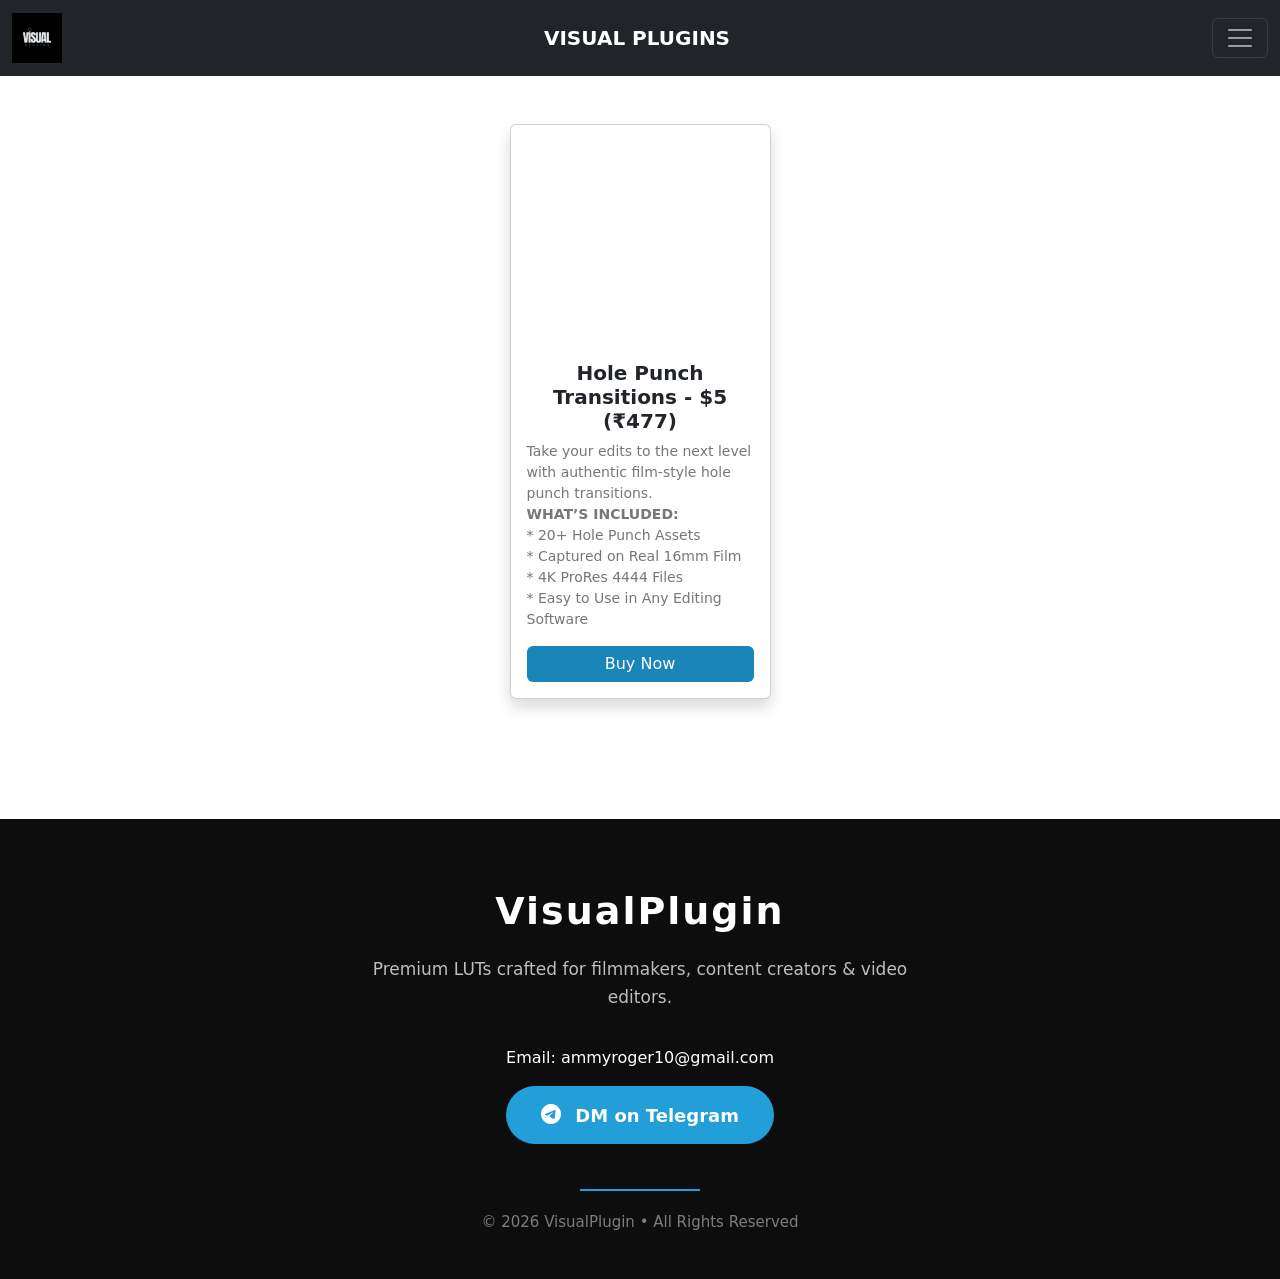
<file: Footage.html>
<!DOCTYPE html>
<html lang="en">
<head>
    <meta charset="UTF-8">
    <meta name="viewport" content="width=device-width, initial-scale=1.0">
    <title>Visual Plugins</title>
    <link rel="stylesheet" href="css/Footage.css">
    <link href="https://cdn.jsdelivr.net/npm/bootstrap@5.3.8/dist/css/bootstrap.min.css" rel="stylesheet" integrity="sha384-sRIl4kxILFvY47J16cr9ZwB07vP4J8+LH7qKQnuqkuIAvNWLzeN8tE5YBujZqJLB" crossorigin="anonymous">
    <link rel="stylesheet" href="https://cdn.jsdelivr.net/npm/bootstrap-icons@1.13.1/font/bootstrap-icons.min.css">
</head>
<body>
    <!-- NAVBAR START -->
   <nav class="navbar navbar-dark bg-dark sticky-top">
  <div class="container-fluid">
    <a class="navbar-brand" href="#">
      <img src="/images/WhatsApp Image 2026-06-28 at 10.53.03 PM.jpeg" alt="Bootstrap" width="50" height="50
      ">
    </a>
    <a class="navbar-brand" href="#"><b>VISUAL PLUGINS</b></a>
    <button class="navbar-toggler" type="button" data-bs-toggle="offcanvas" data-bs-target="#offcanvasDarkNavbar" aria-controls="offcanvasDarkNavbar" aria-label="Toggle navigation">
      <span class="navbar-toggler-icon"></span>
    </button>
    <div class="offcanvas offcanvas-end text-bg-dark" tabindex="-1" id="offcanvasDarkNavbar" aria-labelledby="offcanvasDarkNavbarLabel">
      <div class="offcanvas-header">
        <h5 class="offcanvas-title" id="offcanvasDarkNavbarLabel">Visual Plugins
        <button type="button" class="btn-close btn-close-white" data-bs-dismiss="offcanvas" aria-label="Close"></button>
      </div>
      <div class="offcanvas-body">
        <ul class="navbar-nav justify-content-end flex-grow-1 pe-3">
          <li class="nav-item">
            <a class="nav-link active" aria-current="page" href="index.html">Home</a>
          </li>
          <li class="nav-item">
    <a class="nav-link" href="index.html#about">About Us</a>
</li>
          <li class="nav-item">
            <a class="nav-link" href="LUT.html">LUT</a>
          </li>
           <li class="nav-item">
            <a class="nav-link" href="FinalcutPro.html">Final cut Pro</a>
          </li>
           <li class="nav-item">
            <a class="nav-link" href="DavinciResolve.html">Davinci Resolve</a>
          </li>
           <li class="nav-item">
            <a class="nav-link" href="PremierePro.html">Premiere Pro</a>
          </li>
           <li class="nav-item">
            <a class="nav-link" href="SFX.html">SFX</a>
          </li>
           <li class="nav-item">
            <a class="nav-link" href="Footage.html">Footage</a>
          </li>
      </div>
    </div>
  </div>
</nav>
<!-- NAVBAR END -->


<!-- footage card starts -->
 <div class="container py-5">
    <div class="row justify-content-center">
<div class="col-lg-3 col-md-6 col-12 mb-4  ">
    <div class="card h-100 shadow footage-card ">

        <!-- Video Preview -->
        <video class="card-video" autoplay muted loop playsinline>
            <source src="/images/footage1.mp4" type="video/mp4">
        </video>

        <div class="card-body text-center">
            <h5 class="card-title">Hole Punch Transitions - $5 (₹477)</h5>

            <p class="card-text">
                Take your edits to the next level with authentic film-style hole punch transitions.<br>

<b>WHAT’S INCLUDED:</b><br>

* 20+ Hole Punch Assets<br>

* Captured on Real 16mm Film<br>

* 4K ProRes 4444 Files<br>

* Easy to Use in Any Editing Software<br>
            </p>

           

 <a href="payment.html?name=Hole%20Punch%20Transitions&price=$5%20(₹477)&image=images/Footage1.jpeg"
class="btn btn-buy w-100">
    Buy Now
</a>
        </div>

    </div>
</div>

 </div>
 </div>



<!-- footage card ends -->







<!-- footer start -->
<footer class="footer mt-5">

    <div class="container text-center">

        <h2 class="footer-logo">VisualPlugin</h2>

        <p class="footer-text">
            Premium LUTs crafted for filmmakers, content creators & video editors.
        </p>
 <p class="text-white">Email: ammyroger10@gmail.com</p>
        <a href="https://t.me/amitammy?text=Hello!%20I'm%20interested%20in%20your%20Assests."
           class="telegram-btn-footer"
           target="_blank">

            <i class="bi bi-telegram"></i>
            DM on Telegram

        </a>

        <div class="footer-line"></div>

        <p class="copyright">
            © 2026 VisualPlugin • All Rights Reserved
        </p>

    </div>

</footer>


  <!-- footer end -->
 
<script src="https://cdn.jsdelivr.net/npm/bootstrap@5.3.8/dist/js/bootstrap.bundle.min.js" integrity="sha384-FKyoEForCGlyvwx9Hj09JcYn3nv7wiPVlz7YYwJrWVcXK/BmnVDxM+D2scQbITxI" crossorigin="anonymous"></script>
</body>
</html>
</file>
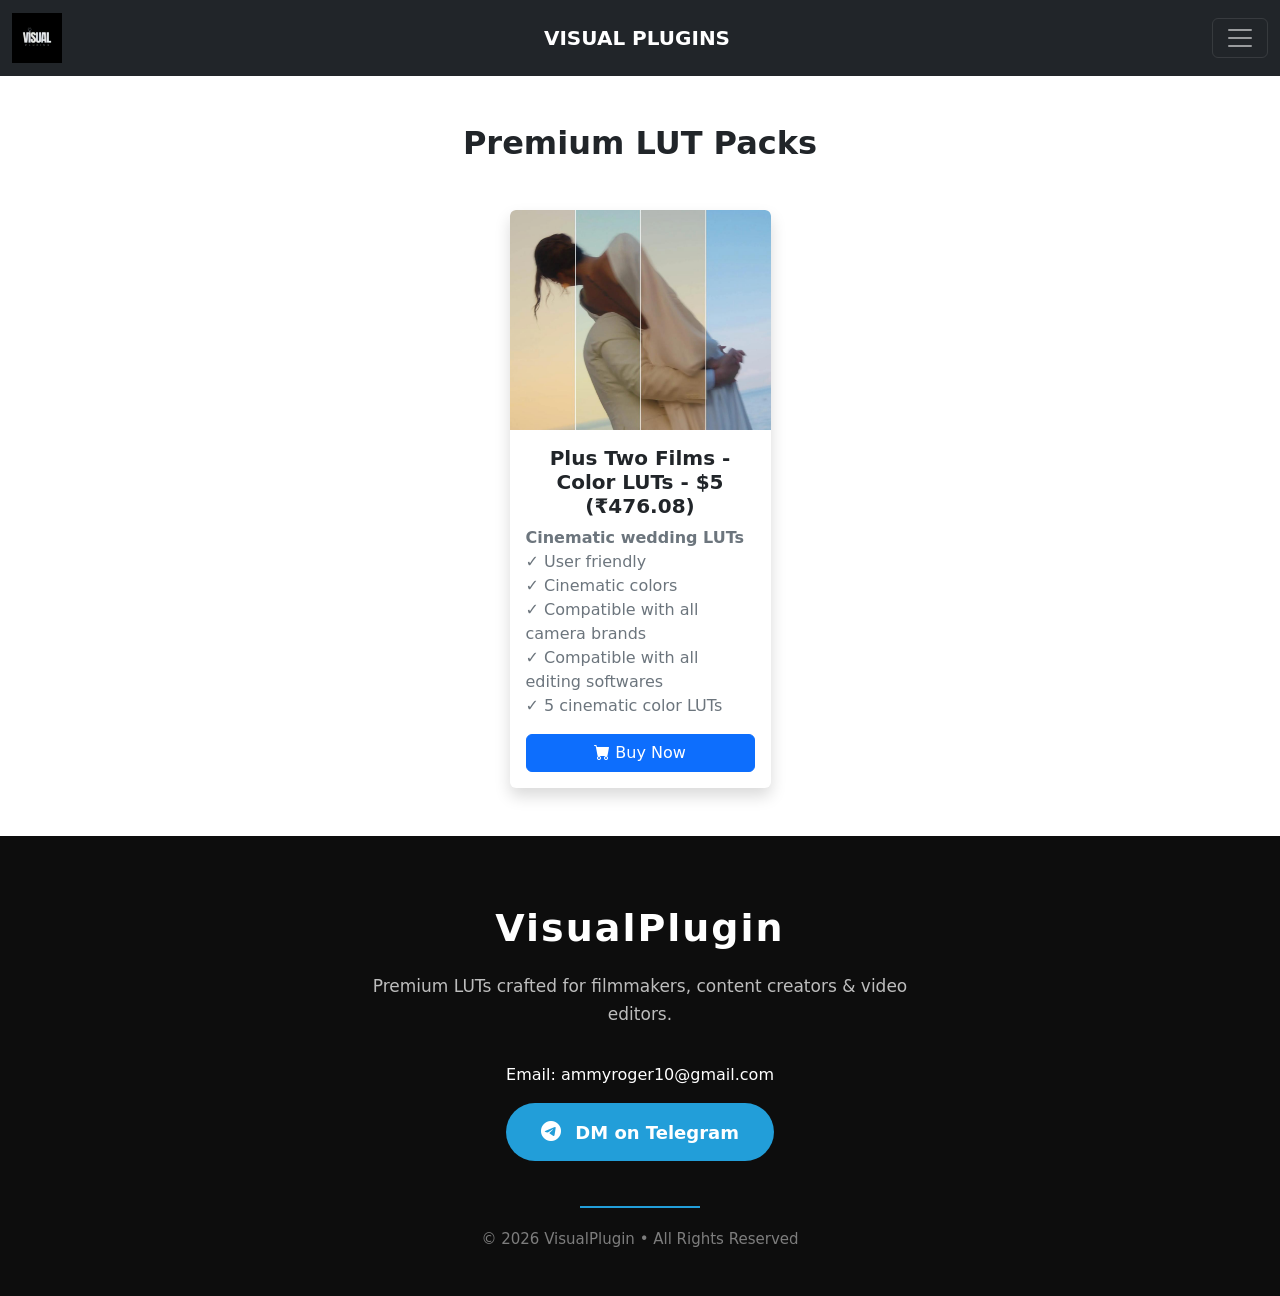
<file: LUT.html>
<!DOCTYPE html>
<html lang="en">
<head>
    <meta charset="UTF-8">
    <meta name="viewport" content="width=device-width, initial-scale=1.0">
    <title>Visual Plugins</title>
    <link rel="stylesheet" href="css/LUT.css">
    <link href="https://cdn.jsdelivr.net/npm/bootstrap@5.3.8/dist/css/bootstrap.min.css" rel="stylesheet" integrity="sha384-sRIl4kxILFvY47J16cr9ZwB07vP4J8+LH7qKQnuqkuIAvNWLzeN8tE5YBujZqJLB" crossorigin="anonymous">
    <link rel="stylesheet" href="https://cdn.jsdelivr.net/npm/bootstrap-icons@1.13.1/font/bootstrap-icons.min.css">
</head>
<body>
    <!-- NAVBAR START -->
   <nav class="navbar navbar-dark bg-dark sticky-top">
  <div class="container-fluid">
    <a class="navbar-brand" href="#">
      <img src="/images/WhatsApp Image 2026-06-28 at 10.53.03 PM.jpeg" alt="Bootstrap" width="50" height="50
      ">
    </a>
    <a class="navbar-brand" href="#"><b>VISUAL PLUGINS</b></a>
    <button class="navbar-toggler" type="button" data-bs-toggle="offcanvas" data-bs-target="#offcanvasDarkNavbar" aria-controls="offcanvasDarkNavbar" aria-label="Toggle navigation">
      <span class="navbar-toggler-icon"></span>
    </button>
    <div class="offcanvas offcanvas-end text-bg-dark" tabindex="-1" id="offcanvasDarkNavbar" aria-labelledby="offcanvasDarkNavbarLabel">
      <div class="offcanvas-header">
        <h5 class="offcanvas-title" id="offcanvasDarkNavbarLabel">Visual Plugins
        <button type="button" class="btn-close btn-close-white" data-bs-dismiss="offcanvas" aria-label="Close"></button>
      </div>
      <div class="offcanvas-body">
        <ul class="navbar-nav justify-content-end flex-grow-1 pe-3">
          <li class="nav-item">
            <a class="nav-link active" aria-current="page" href="index.html">Home</a>
          </li>
          <li class="nav-item">
    <a class="nav-link" href="index.html#about">About Us</a>
</li>
          <li class="nav-item">
            <a class="nav-link" href="LUT.html">LUT</a>
          </li>
           <li class="nav-item">
            <a class="nav-link" href="FinalcutPro.html">Final cut Pro</a>
          </li>
           <li class="nav-item">
            <a class="nav-link" href="DavinciResolve.html">Davinci Resolve</a>
          </li>
           <li class="nav-item">
            <a class="nav-link" href="PremierePro.html">Premiere Pro</a>
          </li>
           <li class="nav-item">
            <a class="nav-link" href="SFX.html">SFX</a>
          </li>
           <li class="nav-item">
            <a class="nav-link" href="Footage.html">Footage</a>
          </li>
      </div>
    </div>
  </div>
</nav>
<!-- NAVBAR END -->




<div class="container my-5">

    <h2 class="text-center mb-5 fw-bold">Premium LUT Packs</h2>

    <div class="row g-4 justify-content-center">

        <!-- Card 1 -->
        <div class="col-lg-3 col-md-6 col-12">

            <div class="card h-100 shadow border-0">

                <img src="/images/WhatsApp Image 2026-07-04 at 11.07.42 PM.jpeg" class="card-img-top" alt="Wedding LUT">

                <div class="card-body text-center">

                    <h5 class="card-title">Plus Two Films - Color LUTs - $5 (₹476.08)</h5>

                    <p class="card-text">
                       <b> Cinematic wedding LUTs</b> <br>
✓ User friendly <br>
✓ Cinematic colors<br>
✓ Compatible with all camera brands <br>
✓ Compatible with all editing softwares<br>
✓ 5 cinematic color LUTs
                    </p>
<a href="payment.html?name=Plus%20Two%20Films%20-%20Color%20LUTs&price=$5%20(₹476.08)&image=/images/WhatsApp%20Image%202026-07-04%20at%2011.07.42%20PM.jpeg"
class="btn btn-primary w-100">

    <i class="bi bi-cart-fill"></i>
    Buy Now

</a>

                </div>

            </div>

        </div>

        <!-- Card 2 -->
        <!-- <div class="col-lg-3 col-md-6 col-12">

            <div class="card h-100 shadow border-0">

                <img src="images/cinematic.jpg" class="card-img-top" alt="Cinematic LUT">

                <div class="card-body text-center">

                    <h5 class="card-title">Cinematic LUT Pack</h5>

                    <p class="card-text">
                        Hollywood Style Color Grading
                    </p>

                    <a href="https://t.me/amitammy?text=Hi,%20I'm%20interested%20in%20the%20Cinematic%20LUT%20Pack."
                    target="_blank"
                    class="btn btn-primary w-100">

                        <i class="bi bi-telegram"></i>
                        Buy Now

                    </a>

                </div>

            </div>

        </div> -->

        <!-- Card 3 -->
        <!-- <div class="col-lg-3 col-md-6 col-12">

            <div class="card h-100 shadow border-0">

                <img src="images/moody.jpg" class="card-img-top" alt="Moody LUT">

                <div class="card-body text-center">

                    <h5 class="card-title">Moody LUT Pack</h5>

                    <p class="card-text">
                        Dark & Moody Professional Looks
                    </p>

                    <a href="https://t.me/amitammy?text=Hi,%20I'm%20interested%20in%20the%20Moody%20LUT%20Pack."
                    target="_blank"
                    class="btn btn-primary w-100">

                        <i class="bi bi-telegram"></i>
                        Buy Now

                    </a>

                </div>

            </div>

        </div> -->

        <!-- Card 4 -->
        <!-- <div class="col-lg-3 col-md-6 col-12">

            <div class="card h-100 shadow border-0">

                <img src="images/travel.jpg" class="card-img-top" alt="Travel LUT">

                <div class="card-body text-center">

                    <h5 class="card-title">Travel LUT Pack</h5>

                    <p class="card-text">
                        Vibrant Travel & Adventure Colors
                    </p>

                    <a href="https://t.me/amitammy?text=Hi,%20I'm%20interested%20in%20the%20Travel%20LUT%20Pack."
                    target="_blank"
                    class="btn btn-primary w-100">

                        <i class="bi bi-telegram"></i>
                        Buy Now

                    </a>

                </div>

            </div>

        </div> -->
        <!-- card 5 -->
             <!-- <div class="col-lg-3 col-md-6 col-12">

            <div class="card h-100 shadow border-0">

                <img src="images/travel.jpg" class="card-img-top" alt="Travel LUT">

                <div class="card-body text-center">

                    <h5 class="card-title">Travel LUT Pack</h5>

                    <p class="card-text">
                        Vibrant Travel & Adventure Colors
                    </p>

                    <a href="https://t.me/amitammy?text=Hi,%20I'm%20interested%20in%20the%20Travel%20LUT%20Pack."
                    target="_blank"
                    class="btn btn-primary w-100">

                        <i class="bi bi-telegram"></i>
                        Buy Now

                    </a>

                </div>

            </div>

        </div> -->
        <!-- card 6 -->
             <!-- <div class="col-lg-3 col-md-6 col-12">

            <div class="card h-100 shadow border-0">

                <img src="images/travel.jpg" class="card-img-top" alt="Travel LUT">

                <div class="card-body text-center">

                    <h5 class="card-title">Travel LUT Pack</h5>

                    <p class="card-text">
                        Vibrant Travel & Adventure Colors
                    </p>

                    <a href="https://t.me/amitammy?text=Hi,%20I'm%20interested%20in%20the%20Travel%20LUT%20Pack."
                    target="_blank"
                    class="btn btn-primary w-100">

                        <i class="bi bi-telegram"></i>
                        Buy Now

                    </a>

                </div>

            </div>

        </div> -->
        <!-- card 7 -->
             <!-- <div class="col-lg-3 col-md-6 col-12">

            <div class="card h-100 shadow border-0">

                <img src="images/travel.jpg" class="card-img-top" alt="Travel LUT">

                <div class="card-body text-center">

                    <h5 class="card-title">Travel LUT Pack</h5>

                    <p class="card-text">
                        Vibrant Travel & Adventure Colors
                    </p>

                    <a href="https://t.me/amitammy?text=Hi,%20I'm%20interested%20in%20the%20Travel%20LUT%20Pack."
                    target="_blank"
                    class="btn btn-primary w-100">

                        <i class="bi bi-telegram"></i>
                        Buy Now

                    </a>

                </div>

            </div>

        </div> -->
        <!-- card 8 -->
             <!-- <div class="col-lg-3 col-md-6 col-12">

            <div class="card h-100 shadow border-0">

                <img src="images/travel.jpg" class="card-img-top" alt="Travel LUT">

                <div class="card-body text-center">

                    <h5 class="card-title">Travel LUT Pack</h5>

                    <p class="card-text">
                        Vibrant Travel & Adventure Colors
                    </p>

                    <a href="https://t.me/amitammy?text=Hi,%20I'm%20interested%20in%20the%20Travel%20LUT%20Pack."
                    target="_blank"
                    class="btn btn-primary w-100">

                        <i class="bi bi-telegram"></i>
                        Buy Now

                    </a>

                </div>

            </div>

        </div> -->
        <!-- card 9-->

            <!-- <div class="col-lg-3 col-md-6 col-12">

            <div class="card h-100 shadow border-0">

                <img src="images/travel.jpg" class="card-img-top" alt="Travel LUT">

                <div class="card-body text-center">

                    <h5 class="card-title">Travel LUT Pack</h5>

                    <p class="card-text">
                        Vibrant Travel & Adventure Colors
                    </p>

                    <a href="https://t.me/amitammy?text=Hi,%20I'm%20interested%20in%20the%20Travel%20LUT%20Pack."
                    target="_blank"
                    class="btn btn-primary w-100">

                        <i class="bi bi-telegram"></i>
                        Buy Now

                    </a>

                </div>

            </div>

        </div> -->

        
         

    </div>

</div>

 <!-- footer start -->
<footer class="footer mt-5">

    <div class="container text-center">

        <h2 class="footer-logo">VisualPlugin</h2>

        <p class="footer-text">
            Premium LUTs crafted for filmmakers, content creators & video editors.
        </p>
 <p class="text-white">Email: ammyroger10@gmail.com</p>
        <a href="https://t.me/amitammy?text=Hello!%20I'm%20interested%20in%20your%20Assests."
           class="telegram-btn-footer"
           target="_blank">

            <i class="bi bi-telegram"></i>
            DM on Telegram

        </a>

        <div class="footer-line"></div>

        <p class="copyright">
            © 2026 VisualPlugin • All Rights Reserved
        </p>

    </div>

</footer>


  <!-- footer end -->
<script src="https://cdn.jsdelivr.net/npm/bootstrap@5.3.8/dist/js/bootstrap.bundle.min.js" integrity="sha384-FKyoEForCGlyvwx9Hj09JcYn3nv7wiPVlz7YYwJrWVcXK/BmnVDxM+D2scQbITxI" crossorigin="anonymous"></script>
</body>
</html>
</file>
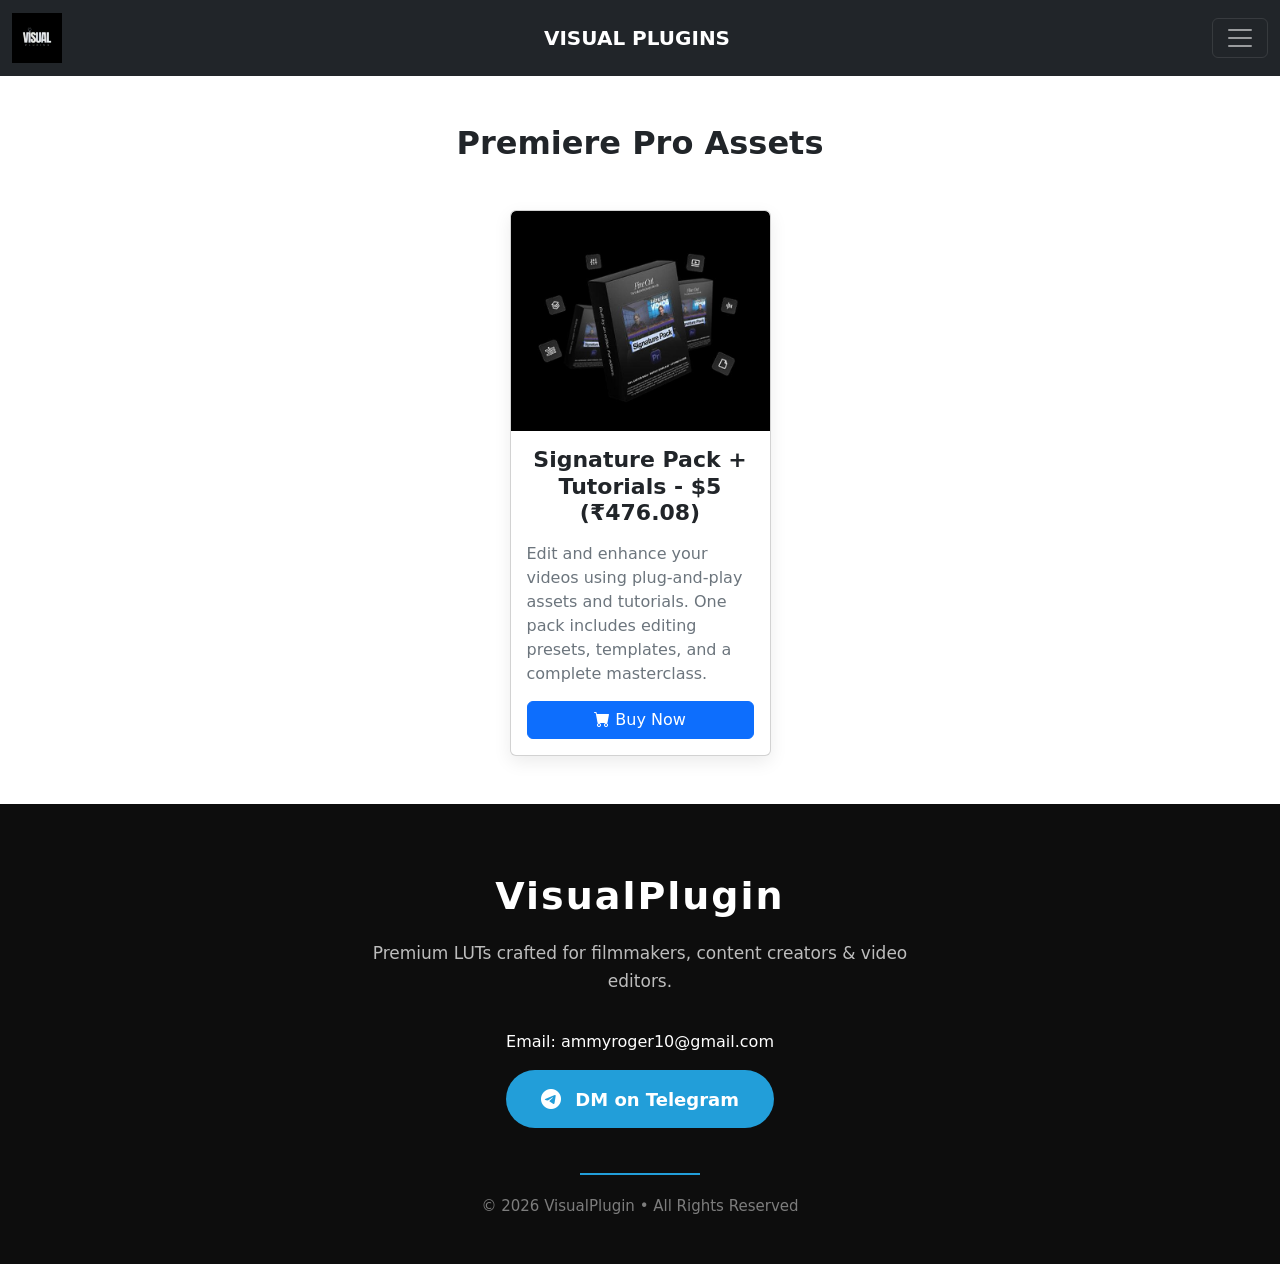
<file: PremierePro.html>
<!DOCTYPE html>
<html lang="en">
<head>
    <meta charset="UTF-8">
    <meta name="viewport" content="width=device-width, initial-scale=1.0">
    <title>Visual Plugins</title>
    <link rel="stylesheet" href="css/Premierepro.css">
    <link href="https://cdn.jsdelivr.net/npm/bootstrap@5.3.8/dist/css/bootstrap.min.css" rel="stylesheet" integrity="sha384-sRIl4kxILFvY47J16cr9ZwB07vP4J8+LH7qKQnuqkuIAvNWLzeN8tE5YBujZqJLB" crossorigin="anonymous">
    <link rel="stylesheet" href="https://cdn.jsdelivr.net/npm/bootstrap-icons@1.13.1/font/bootstrap-icons.min.css">
</head>
<body>
    <!-- NAVBAR START -->
   <nav class="navbar navbar-dark bg-dark sticky-top">
  <div class="container-fluid">
    <a class="navbar-brand" href="#">
      <img src="/images/WhatsApp Image 2026-06-28 at 10.53.03 PM.jpeg" alt="Bootstrap" width="50" height="50
      ">
    </a>
    <a class="navbar-brand" href="#"><b>VISUAL PLUGINS</b></a>
    <button class="navbar-toggler" type="button" data-bs-toggle="offcanvas" data-bs-target="#offcanvasDarkNavbar" aria-controls="offcanvasDarkNavbar" aria-label="Toggle navigation">
      <span class="navbar-toggler-icon"></span>
    </button>
    <div class="offcanvas offcanvas-end text-bg-dark" tabindex="-1" id="offcanvasDarkNavbar" aria-labelledby="offcanvasDarkNavbarLabel">
      <div class="offcanvas-header">
        <h5 class="offcanvas-title" id="offcanvasDarkNavbarLabel">Visual Plugins
        <button type="button" class="btn-close btn-close-white" data-bs-dismiss="offcanvas" aria-label="Close"></button>
      </div>
      <div class="offcanvas-body">
        <ul class="navbar-nav justify-content-end flex-grow-1 pe-3">
          <li class="nav-item">
            <a class="nav-link active" aria-current="page" href="index.html">Home</a>
          </li>
          <li class="nav-item">
    <a class="nav-link" href="index.html#about">About Us</a>
</li>
          <li class="nav-item">
            <a class="nav-link" href="LUT.html">LUT</a>
          </li>
           <li class="nav-item">
            <a class="nav-link" href="FinalcutPro.html">Final cut Pro</a>
          </li>
           <li class="nav-item">
            <a class="nav-link" href="DavinciResolve.html">Davinci Resolve</a>
          </li>
           <li class="nav-item">
            <a class="nav-link" href="PremierePro.html">Premiere Pro</a>
          </li>
           <li class="nav-item">
            <a class="nav-link" href="SFX.html">SFX</a>
          </li>
           <li class="nav-item">
            <a class="nav-link" href="Footage.html">Footage</a>
          </li>
      </div>
    </div>
  </div>
</nav>
<!-- NAVBAR END -->

<div class="container my-5">

    <h2 class="text-center fw-bold mb-5">Premiere Pro Assets</h2>

    <div class="row g-4 justify-content-center">
        <!-- baad me ye justify-content-center hta dena kyuki iski wajah se card 1 center me aaya he -->

        <!-- Card 1 -->
        <div class="col-lg-3 col-md-6 col-12">
            <div class="card h-100">
                <img src="/images/signaturePack.jpeg" class="card-img-top" alt="">
                <div class="card-body">
                    <h5 class="card-title">Signature Pack + Tutorials - $5 (₹476.08)</h5>
                    <p class="card-text">Edit and enhance your videos using plug-and-play assets and tutorials. One pack includes editing presets, templates, and a complete masterclass.</p>
                   <a href="payment.html?name=Signature%20Pack%20%2B%20Tutorials&price=$5%20(₹476.08)&image=/images/signaturePack.jpeg"
class="btn btn-primary w-100">

    <i class="bi bi-cart-fill"></i>
    Buy Now

</a>
                </div>
            </div>
        </div>

        <!-- Card 2
        <div class="col-lg-3 col-md-6 col-12">
            <div class="card h-100">
                <img src="images/pr2.jpg" class="card-img-top" alt="">
                <div class="card-body">
                    <h5 class="card-title">Transitions Pack</h5>
                    <p class="card-text">Smooth seamless transition presets.</p>
                    <a href="https://t.me/amitammy?text=Hi,%20I%20want%20to%20buy%20the%20Transitions%20Pack."
                    target="_blank"
                    class="btn btn-primary w-100">
                    Buy Now
                    </a>
                </div>
            </div>
        </div>

        <!-- Card 3 -->
        <!-- <div class="col-lg-3 col-md-6 col-12">
            <div class="card h-100">
                <img src="images/pr3.jpg" class="card-img-top" alt="">
                <div class="card-body">
                    <h5 class="card-title">Wedding Presets</h5>
                    <p class="card-text">Elegant wedding editing presets.</p>
                    <a href="https://t.me/amitammy?text=Hi,%20I%20want%20to%20buy%20Wedding%20Presets."
                    target="_blank"
                    class="btn btn-primary w-100">
                    Buy Now
                    </a>
                </div>
            </div>
        </div> -->

        <!-- Card 4 -->
        <!-- <div class="col-lg-3 col-md-6 col-12">
            <div class="card h-100">
                <img src="images/pr4.jpg" class="card-img-top" alt="">
                <div class="card-body">
                    <h5 class="card-title">Motion Graphics</h5>
                    <p class="card-text">Modern animated graphics pack.</p>
                    <a href="https://t.me/amitammy?text=Hi,%20I%20want%20to%20buy%20Motion%20Graphics."
                    target="_blank"
                    class="btn btn-primary w-100">
                    Buy Now
                    </a>
                </div>
            </div>
        </div> -->

        <!-- Card 5 -->
        <!-- <div class="col-lg-3 col-md-6 col-12">
            <div class="card h-100">
                <img src="images/pr5.jpg" class="card-img-top" alt="">
                <div class="card-body">
                    <h5 class="card-title">Title Pack</h5>
                    <p class="card-text">Clean cinematic title templates.</p>
                    <a href="https://t.me/amitammy?text=Hi,%20I%20want%20to%20buy%20Title%20Pack."
                    target="_blank"
                    class="btn btn-primary w-100">
                    Buy Now
                    </a>
                </div>
            </div>
        </div> -->

        <!-- Card 6 -->
        <!-- <div class="col-lg-3 col-md-6 col-12">
            <div class="card h-100">
                <img src="images/pr6.jpg" class="card-img-top" alt="">
                <div class="card-body">
                    <h5 class="card-title">Lower Thirds</h5>
                    <p class="card-text">Professional lower third animations.</p>
                    <a href="https://t.me/amitammy?text=Hi,%20I%20want%20to%20buy%20Lower%20Thirds."
                    target="_blank"
                    class="btn btn-primary w-100">
                    Buy Now
                    </a>
                </div>
            </div>
        </div> -->

        <!-- Card 7 -->
        <!-- <div class="col-lg-3 col-md-6 col-12">
            <div class="card h-100">
                <img src="images/pr7.jpg" class="card-img-top" alt="">
                <div class="card-body">
                    <h5 class="card-title">Film Looks</h5>
                    <p class="card-text">Vintage film style presets.</p>
                    <a href="https://t.me/amitammy?text=Hi,%20I%20want%20to%20buy%20Film%20Looks."
                    target="_blank"
                    class="btn btn-primary w-100">
                    Buy Now
                    </a>
                </div>
            </div>
        </div> -->

        <!-- Card 8 -->
        <!-- <div class="col-lg-3 col-md-6 col-12">
            <div class="card h-100">
                <img src="images/pr8.jpg" class="card-img-top" alt="">
                <div class="card-body">
                    <h5 class="card-title">YouTube Pack</h5>
                    <p class="card-text">Assets for YouTube creators.</p>
                    <a href="https://t.me/amitammy?text=Hi,%20I%20want%20to%20buy%20YouTube%20Pack."
                    target="_blank"
                    class="btn btn-primary w-100">
                    Buy Now
                    </a>
                </div>
            </div>
        </div> -->

        <!-- Card 9 -->
        <!-- <div class="col-lg-3 col-md-6 col-12">
            <div class="card h-100">
                <img src="images/pr9.jpg" class="card-img-top" alt="">
                <div class="card-body">
                    <h5 class="card-title">Instagram Pack</h5>
                    <p class="card-text">Reels & Stories editing assets.</p>
                    <a href="https://t.me/amitammy?text=Hi,%20I%20want%20to%20buy%20Instagram%20Pack."
                    target="_blank"
                    class="btn btn-primary w-100">
                    Buy Now
                    </a>
                </div>
            </div>
        </div> -->

        <!-- Card 10 -->
        <!-- <div class="col-lg-3 col-md-6 col-12">
            <div class="card h-100">
                <img src="images/pr10.jpg" class="card-img-top" alt="">
                <div class="card-body">
                    <h5 class="card-title">Sound FX Pack</h5>
                    <p class="card-text">Premium cinematic sound effects.</p>
                    <a href="https://t.me/amitammy?text=Hi,%20I%20want%20to%20buy%20Sound%20FX%20Pack."
                    target="_blank"
                    class="btn btn-primary w-100">
                    Buy Now
                    </a>
                </div>
            </div>
        </div> -->

        <!-- Card 11 -->
        <!-- <div class="col-lg-3 col-md-6 col-12">
            <div class="card h-100">
                <img src="images/pr11.jpg" class="card-img-top" alt="">
                <div class="card-body">
                    <h5 class="card-title">Overlay Pack</h5>
                    <p class="card-text">Light leaks & film overlays.</p>
                    <a href="https://t.me/amitammy?text=Hi,%20I%20want%20to%20buy%20Overlay%20Pack."
                    target="_blank"
                    class="btn btn-primary w-100">
                    Buy Now
                    </a>
                </div>
            </div>
        </div> -->

        <!-- Card 12 -->
        <!-- <div class="col-lg-3 col-md-6 col-12">
            <div class="card h-100">
                <img src="images/pr12.jpg" class="card-img-top" alt="">
                <div class="card-body">
                    <h5 class="card-title">Ultimate Bundle</h5>
                    <p class="card-text">Everything for Premiere Pro.</p>
                    <a href="https://t.me/amitammy?text=Hi,%20I%20want%20to%20buy%20Ultimate%20Bundle."
                    target="_blank"
                    class="btn btn-primary w-100">
                    Buy Now
                    </a>
                </div>
            </div>
        </div>  -->

    </div>

</div>








 <!-- footer start -->
<footer class="footer mt-5">

    <div class="container text-center">

        <h2 class="footer-logo">VisualPlugin</h2>

        <p class="footer-text">
            Premium LUTs crafted for filmmakers, content creators & video editors.
        </p>
 <p class="text-white">Email: ammyroger10@gmail.com</p>
        <a href="https://t.me/amitammy?text=Hello!%20I'm%20interested%20in%20your%20Assests."
           class="telegram-btn-footer"
           target="_blank">

            <i class="bi bi-telegram"></i>
            DM on Telegram

        </a>

        <div class="footer-line"></div>

        <p class="copyright">
            © 2026 VisualPlugin • All Rights Reserved
        </p>

    </div>

</footer>


  <!-- footer end -->
 
<script src="https://cdn.jsdelivr.net/npm/bootstrap@5.3.8/dist/js/bootstrap.bundle.min.js" integrity="sha384-FKyoEForCGlyvwx9Hj09JcYn3nv7wiPVlz7YYwJrWVcXK/BmnVDxM+D2scQbITxI" crossorigin="anonymous"></script>
</body>
</html>
</file>
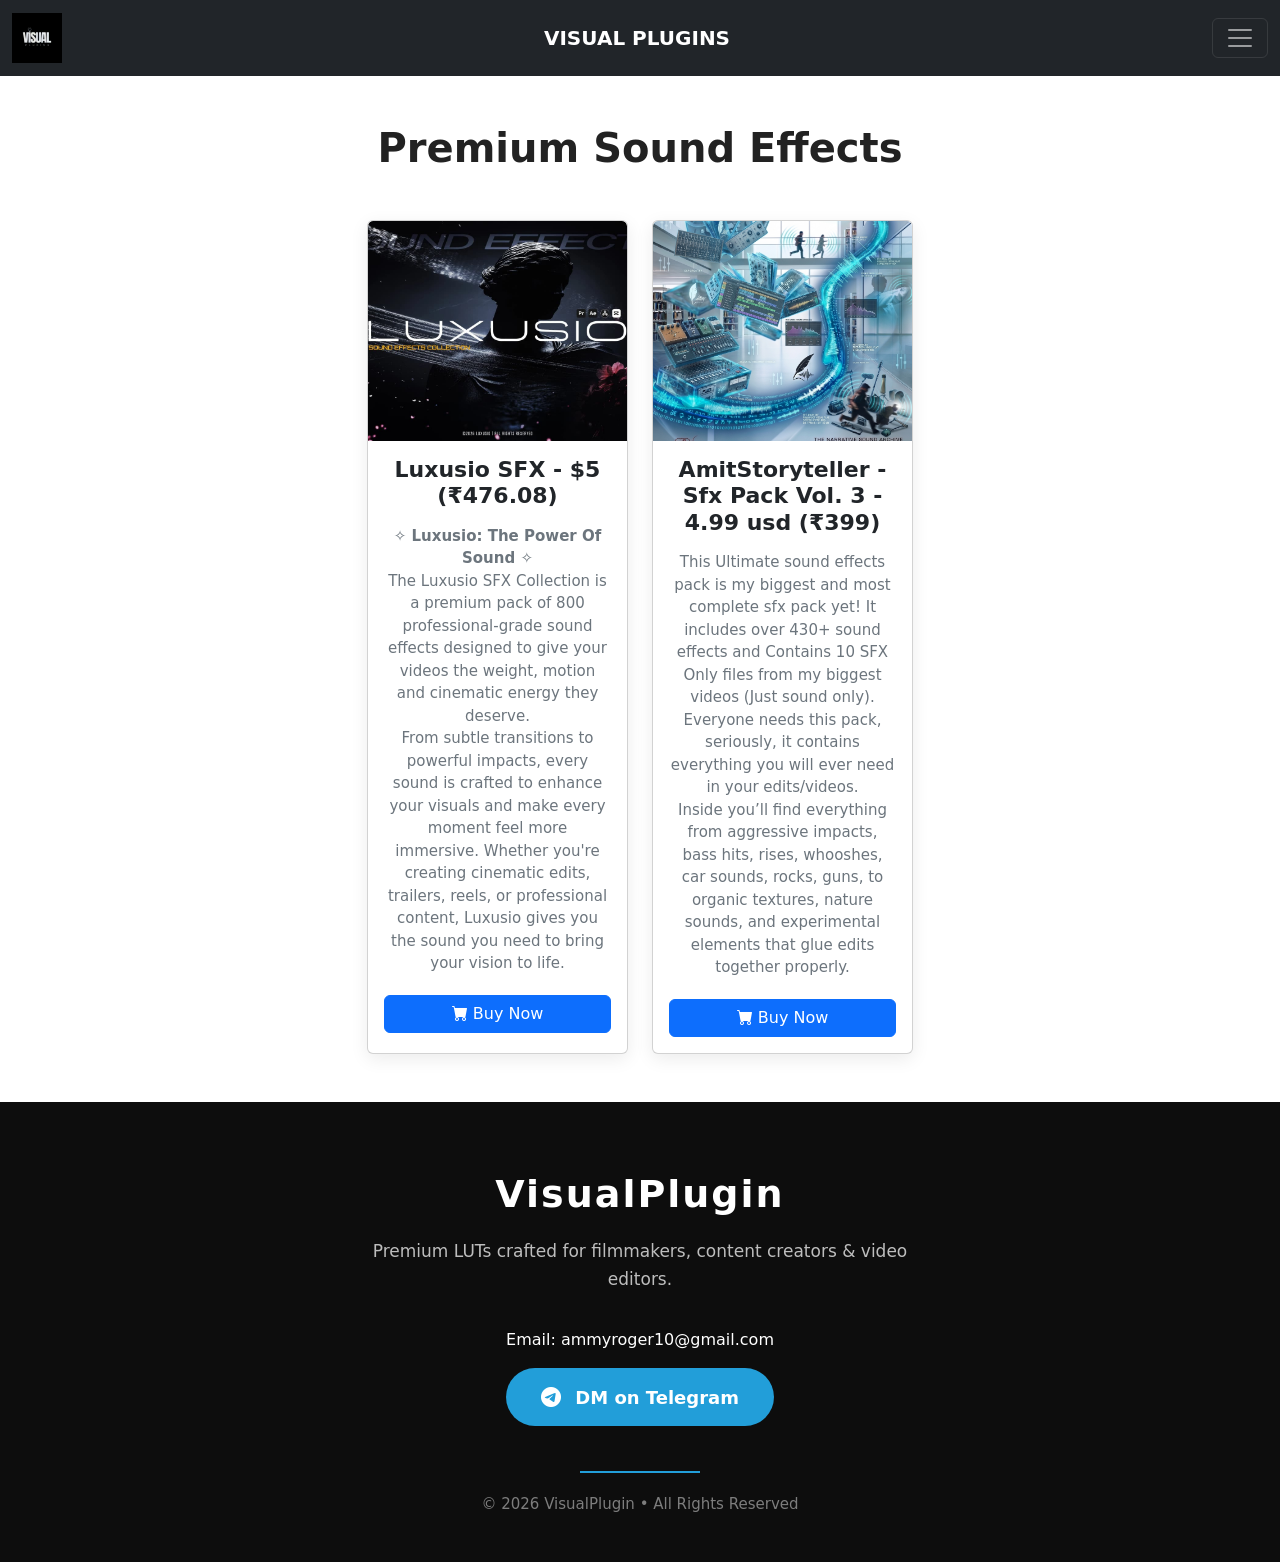
<file: SFX.html>
<!DOCTYPE html>
<html lang="en">
<head>
    <meta charset="UTF-8">
    <meta name="viewport" content="width=device-width, initial-scale=1.0">
    <title>Visual Plugins</title>
    <link rel="stylesheet" href="css/SFX.css">
    <link href="https://cdn.jsdelivr.net/npm/bootstrap@5.3.8/dist/css/bootstrap.min.css" rel="stylesheet" integrity="sha384-sRIl4kxILFvY47J16cr9ZwB07vP4J8+LH7qKQnuqkuIAvNWLzeN8tE5YBujZqJLB" crossorigin="anonymous">
    <link rel="stylesheet" href="https://cdn.jsdelivr.net/npm/bootstrap-icons@1.13.1/font/bootstrap-icons.min.css">
</head>
<body>
    <!-- NAVBAR START -->
   <nav class="navbar navbar-dark bg-dark sticky-top">
  <div class="container-fluid">
    <a class="navbar-brand" href="#">
      <img src="/images/WhatsApp Image 2026-06-28 at 10.53.03 PM.jpeg" alt="Bootstrap" width="50" height="50
      ">
    </a>
    <a class="navbar-brand" href="#"><b>VISUAL PLUGINS</b></a>
    <button class="navbar-toggler" type="button" data-bs-toggle="offcanvas" data-bs-target="#offcanvasDarkNavbar" aria-controls="offcanvasDarkNavbar" aria-label="Toggle navigation">
      <span class="navbar-toggler-icon"></span>
    </button>
    <div class="offcanvas offcanvas-end text-bg-dark" tabindex="-1" id="offcanvasDarkNavbar" aria-labelledby="offcanvasDarkNavbarLabel">
      <div class="offcanvas-header">
        <h5 class="offcanvas-title" id="offcanvasDarkNavbarLabel">Visual Plugins
        <button type="button" class="btn-close btn-close-white" data-bs-dismiss="offcanvas" aria-label="Close"></button>
      </div>
      <div class="offcanvas-body">
        <ul class="navbar-nav justify-content-end flex-grow-1 pe-3">
          <li class="nav-item">
            <a class="nav-link active" aria-current="page" href="index.html">Home</a>
          </li>
          <li class="nav-item">
    <a class="nav-link" href="index.html#about">About Us</a>
</li>
          <li class="nav-item">
            <a class="nav-link" href="LUT.html">LUT</a>
          </li>
           <li class="nav-item">
            <a class="nav-link" href="FinalcutPro.html">Final cut Pro</a>
          </li>
           <li class="nav-item">
            <a class="nav-link" href="DavinciResolve.html">Davinci Resolve</a>
          </li>
           <li class="nav-item">
            <a class="nav-link" href="PremierePro.html">Premiere Pro</a>
          </li>
           <li class="nav-item">
            <a class="nav-link" href="SFX.html">SFX</a>
          </li>
           <li class="nav-item">
            <a class="nav-link" href="Footage.html">Footage</a>
          </li>
      </div>
    </div>
  </div>
</nav>
<!-- NAVBAR END -->

<div class="container my-5">

    <h2 class="text-center fw-bold mb-5">Premium Sound Effects</h2>

    <div class="row g-4 justify-content-center">

        <!-- Card 1 -->
        <div class="col-lg-3 col-md-6 col-12">
            <div class="card h-100">
                <img src="/images/LUXUSIO.jpeg" class="card-img-top" alt="">
                <div class="card-body">
                    <h5 class="card-title">Luxusio SFX - $5 (₹476.08)</h5>
                    <p class="card-text"><b>✧ Luxusio: The Power Of Sound ✧</b><br>

The Luxusio SFX Collection is a premium pack of 800 professional-grade sound effects designed to give your videos the weight, motion and cinematic energy they deserve.
<br>From subtle transitions to powerful impacts, every sound is crafted to enhance your visuals and make every moment feel more immersive. Whether you're creating cinematic edits, trailers, reels, or professional content, Luxusio gives you the sound you need to bring your vision to life.


</p>
                    <a href="payment.html?name=Luxusio%20SFX&price=$5%20(₹476.08)&image=/images/LUXUSIO.jpeg"
class="btn btn-primary w-100">

    <i class="bi bi-cart-fill"></i>
    Buy Now

</a>
                </div>
            </div>
        </div>

         <!-- Card 2  -->
         <div class="col-lg-3 col-md-6 col-12">
            <div class="card h-100">
                <img src="/images/SFX card2.jpeg.png" class="card-img-top" alt="">
                <div class="card-body">
                    <h5 class="card-title">AmitStoryteller - Sfx Pack Vol. 3 - 4.99 usd (₹399)</h5>
                    <p class="card-text">This Ultimate sound effects pack is my biggest and most complete sfx pack yet! It includes over 430+ sound effects and Contains 10 SFX Only files from my biggest videos (Just sound only). Everyone needs this pack, seriously, it contains everything you will ever need in your edits/videos.
<br>Inside you’ll find everything from aggressive impacts, bass hits, rises, whooshes, car sounds, rocks, guns, to organic textures, nature sounds, and experimental elements that glue edits together properly.</p>
                     <a href="payment.html?name=Sfx%20Pack%Vol.3&price=4.99%20usd(₹399)&image=/images/SFX%20card2.jpeg.png"
class="btn btn-primary w-100">

    <i class="bi bi-cart-fill"></i>
    Buy Now

</a>
                </div>
            </div>
        </div> 

        <!-- Card 3 -->
        <!-- <div class="col-lg-3 col-md-6 col-12">
            <div class="card h-100">
                <img src="images/sfx3.jpg" class="card-img-top" alt="">
                <div class="card-body">
                    <h5 class="card-title">Glitch Sounds</h5>
                    <p class="card-text">Digital glitch & distortion effects.</p>
                    <a href="https://t.me/amitammy?text=Hi,%20I%20want%20to%20buy%20Glitch%20Sounds." class="btn btn-primary w-100" target="_blank">Buy Now</a>
                </div>
            </div>
        </div> -->

        <!-- Card 4 -->
        <!-- <div class="col-lg-3 col-md-6 col-12">
            <div class="card h-100">
                <img src="images/sfx4.jpg" class="card-img-top" alt="">
                <div class="card-body">
                    <h5 class="card-title">Impact Pack</h5>
                    <p class="card-text">Heavy cinematic hit & impact sounds.</p>
                    <a href="https://t.me/amitammy?text=Hi,%20I%20want%20to%20buy%20Impact%20Pack." class="btn btn-primary w-100" target="_blank">Buy Now</a>
                </div>
            </div>
        </div> -->

        <!-- Card 5 -->
        <!-- <div class="col-lg-3 col-md-6 col-12">
            <div class="card h-100">
                <img src="images/sfx5.jpg" class="card-img-top" alt="">
                <div class="card-body">
                    <h5 class="card-title">Drone Sounds</h5>
                    <p class="card-text">Background cinematic drones.</p>
                    <a href="https://t.me/amitammy?text=Hi,%20I%20want%20to%20buy%20Drone%20Sounds." class="btn btn-primary w-100" target="_blank">Buy Now</a>
                </div>
            </div>
        </div> -->

        <!-- Card 6 -->
        <!-- <div class="col-lg-3 col-md-6 col-12">
            <div class="card h-100">
                <img src="images/sfx6.jpg" class="card-img-top" alt="">
                <div class="card-body">
                    <h5 class="card-title">Transition FX</h5>
                    <p class="card-text">Smooth audio transitions.</p>
                    <a href="https://t.me/amitammy?text=Hi,%20I%20want%20to%20buy%20Transition%20FX." class="btn btn-primary w-100" target="_blank">Buy Now</a>
                </div>
            </div>
        </div> -->

        <!-- Card 7 -->
        <!-- <div class="col-lg-3 col-md-6 col-12">
            <div class="card h-100">
                <img src="images/sfx7.jpg" class="card-img-top" alt="">
                <div class="card-body">
                    <h5 class="card-title">UI Sounds</h5>
                    <p class="card-text">Clicks, taps & interface sounds.</p>
                    <a href="https://t.me/amitammy?text=Hi,%20I%20want%20to%20buy%20UI%20Sounds." class="btn btn-primary w-100" target="_blank">Buy Now</a>
                </div>
            </div>
        </div> -->

        <!-- Card 8 -->
        <!-- <div class="col-lg-3 col-md-6 col-12">
            <div class="card h-100">
                <img src="images/sfx8.jpg" class="card-img-top" alt="">
                <div class="card-body">
                    <h5 class="card-title">Riser Pack</h5>
                    <p class="card-text">Build-up & tension sound effects.</p>
                    <a href="https://t.me/amitammy?text=Hi,%20I%20want%20to%20buy%20Riser%20Pack." class="btn btn-primary w-100" target="_blank">Buy Now</a>
                </div>
            </div>
        </div> -->

        <!-- Card 9 -->
        <!-- <div class="col-lg-3 col-md-6 col-12">
            <div class="card h-100">
                <img src="images/sfx9.jpg" class="card-img-top" alt="">
                <div class="card-body">
                    <h5 class="card-title">Bass Drops</h5>
                    <p class="card-text">Powerful bass drop collection.</p>
                    <a href="https://t.me/amitammy?text=Hi,%20I%20want%20to%20buy%20Bass%20Drops." class="btn btn-primary w-100" target="_blank">Buy Now</a>
                </div>
            </div>
        </div> -->

        <!-- Card 10 -->
        <!-- <div class="col-lg-3 col-md-6 col-12">
            <div class="card h-100">
                <img src="images/sfx10.jpg" class="card-img-top" alt="">
                <div class="card-body">
                    <h5 class="card-title">Ambient Sounds</h5>
                    <p class="card-text">Nature & cinematic ambience.</p>
                    <a href="https://t.me/amitammy?text=Hi,%20I%20want%20to%20buy%20Ambient%20Sounds." class="btn btn-primary w-100" target="_blank">Buy Now</a>
                </div>
            </div>
        </div> -->

        <!-- Card 11 -->
        <!-- <div class="col-lg-3 col-md-6 col-12">
            <div class="card h-100">
                <img src="images/sfx11.jpg" class="card-img-top" alt="">
                <div class="card-body">
                    <h5 class="card-title">Trailer Hits</h5>
                    <p class="card-text">Hollywood trailer impact sounds.</p>
                    <a href="https://t.me/amitammy?text=Hi,%20I%20want%20to%20buy%20Trailer%20Hits." class="btn btn-primary w-100" target="_blank">Buy Now</a>
                </div>
            </div>
        </div> -->

        <!-- Card 12 -->
        <!-- <div class="col-lg-3 col-md-6 col-12">
            <div class="card h-100">
                <img src="images/sfx12.jpg" class="card-img-top" alt="">
                <div class="card-body">
                    <h5 class="card-title">Ultimate SFX Bundle</h5>
                    <p class="card-text">Complete sound effects collection.</p>
                    <a href="https://t.me/amitammy?text=Hi,%20I%20want%20to%20buy%20Ultimate%20SFX%20Bundle." class="btn btn-primary w-100" target="_blank">Buy Now</a>
                </div>
            </div>
        </div> -->

    </div>

</div>
 <!-- footer start -->
<footer class="footer mt-5">

    <div class="container text-center">

        <h2 class="footer-logo">VisualPlugin</h2>

        <p class="footer-text">
            Premium LUTs crafted for filmmakers, content creators & video editors.
        </p>
 <p class="text-white">Email: ammyroger10@gmail.com</p>
        <a href="https://t.me/amitammy?text=Hello!%20I'm%20interested%20in%20your%20Assests."
           class="telegram-btn-footer"
           target="_blank">

            <i class="bi bi-telegram"></i>
            DM on Telegram

        </a>

        <div class="footer-line"></div>

        <p class="copyright">
            © 2026 VisualPlugin • All Rights Reserved
        </p>

    </div>

</footer>


  <!-- footer end -->
 
<script src="https://cdn.jsdelivr.net/npm/bootstrap@5.3.8/dist/js/bootstrap.bundle.min.js" integrity="sha384-FKyoEForCGlyvwx9Hj09JcYn3nv7wiPVlz7YYwJrWVcXK/BmnVDxM+D2scQbITxI" crossorigin="anonymous"></script>
</body>
</html>
</file>
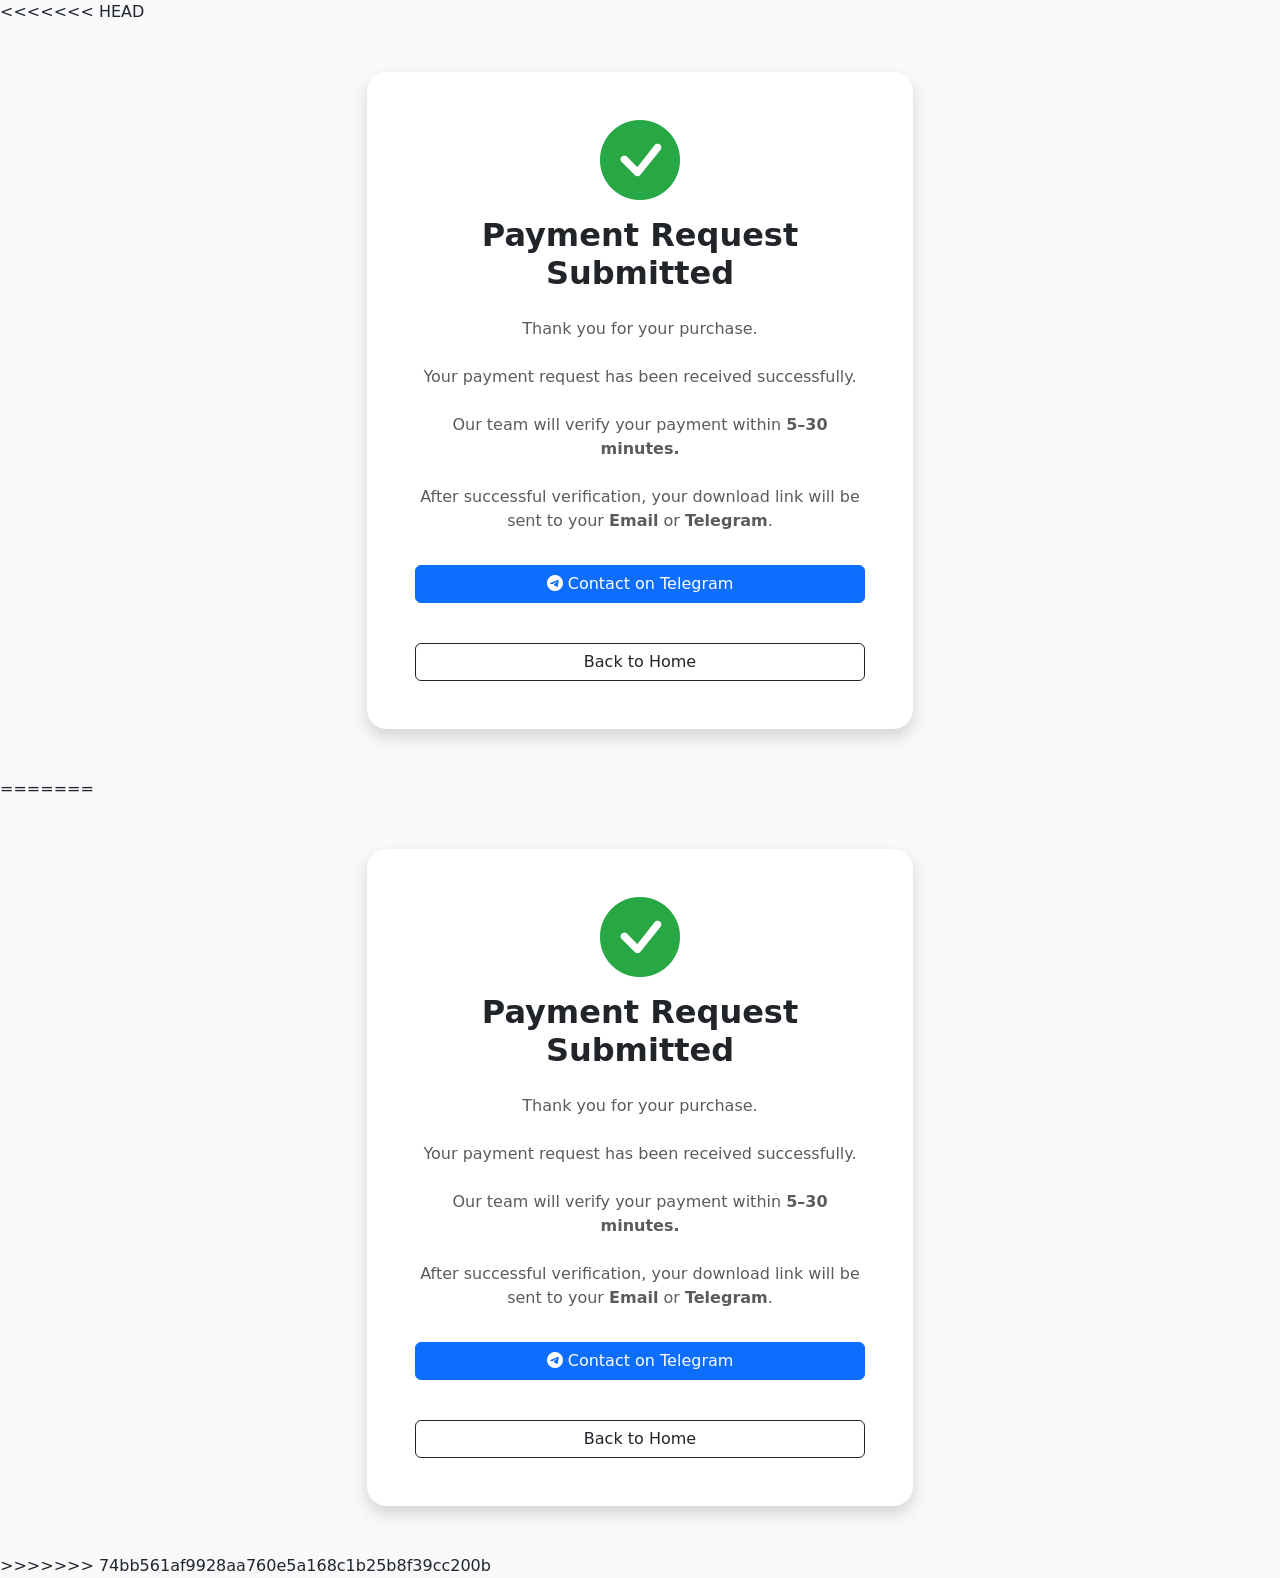
<file: thankyou.html>
<<<<<<< HEAD
<!DOCTYPE html>
<html lang="en">
<head>
<meta charset="UTF-8">
<meta name="viewport" content="width=device-width, initial-scale=1.0">

<title>Payment Submitted | Visual Plugins</title>

<link href="https://cdn.jsdelivr.net/npm/bootstrap@5.3.8/dist/css/bootstrap.min.css" rel="stylesheet">
<link rel="stylesheet" href="https://cdn.jsdelivr.net/npm/bootstrap-icons@1.13.1/font/bootstrap-icons.min.css">

<style>
body{
    background:#f8f9fa;
}

.card{
    border:none;
    border-radius:20px;
}

.check{
    font-size:80px;
    color:#28a745;
}
</style>

</head>

<body>

<div class="container py-5">

<div class="row justify-content-center">

<div class="col-lg-6">

<div class="card shadow text-center p-5">

<div class="check">
<i class="bi bi-check-circle-fill"></i>
</div>

<h2 class="mt-3 fw-bold">
Payment Request Submitted
</h2>

<p class="text-muted mt-3">

Thank you for your purchase.

<br><br>

Your payment request has been received successfully.

<br><br>

Our team will verify your payment within
<b>5–30 minutes.</b>

<br><br>

After successful verification, your download link will be sent to your
<b>Email</b> or <b>Telegram</b>.

</p>

<a href="https://t.me/amitammy"
target="_blank"
class="btn btn-primary mt-3">

<i class="bi bi-telegram"></i>

Contact on Telegram

</a>

<br>

<a href="index.html"
class="btn btn-outline-dark mt-3">

Back to Home

</a>

</div>

</div>

</div>

</div>

</body>
=======
<!DOCTYPE html>
<html lang="en">
<head>
<meta charset="UTF-8">
<meta name="viewport" content="width=device-width, initial-scale=1.0">

<title>Payment Submitted | Visual Plugins</title>

<link href="https://cdn.jsdelivr.net/npm/bootstrap@5.3.8/dist/css/bootstrap.min.css" rel="stylesheet">
<link rel="stylesheet" href="https://cdn.jsdelivr.net/npm/bootstrap-icons@1.13.1/font/bootstrap-icons.min.css">

<style>
body{
    background:#f8f9fa;
}

.card{
    border:none;
    border-radius:20px;
}

.check{
    font-size:80px;
    color:#28a745;
}
</style>

</head>

<body>

<div class="container py-5">

<div class="row justify-content-center">

<div class="col-lg-6">

<div class="card shadow text-center p-5">

<div class="check">
<i class="bi bi-check-circle-fill"></i>
</div>

<h2 class="mt-3 fw-bold">
Payment Request Submitted
</h2>

<p class="text-muted mt-3">

Thank you for your purchase.

<br><br>

Your payment request has been received successfully.

<br><br>

Our team will verify your payment within
<b>5–30 minutes.</b>

<br><br>

After successful verification, your download link will be sent to your
<b>Email</b> or <b>Telegram</b>.

</p>

<a href="https://t.me/amitammy"
target="_blank"
class="btn btn-primary mt-3">

<i class="bi bi-telegram"></i>

Contact on Telegram

</a>

<br>

<a href="index.html"
class="btn btn-outline-dark mt-3">

Back to Home

</a>

</div>

</div>

</div>

</div>

</body>
>>>>>>> 74bb561af9928aa760e5a168c1b25b8f39cc200b
</html>
</file>
<file: css/index.css>
<<<<<<< HEAD
.hero{
    position: relative;
    width: 100%;
   
}

.hero img{
    width: 100%;
    height: 90vh;

    /* display: block; */
   
    
}

/* .telegram-btn{
    position: absolute;
    top: 50%;
    left: 50%;
    transform: translate(-50%, -50%);

    background: #0088cc;
    color: #fff;

    padding: 15px 35px;
    border-radius: 50px;

    text-decoration: none;
    font-size: 20px;
    font-weight: 600;

    transition: .3s;
}

.telegram-btn:hover{
    background: #006699;
    color: #fff;
}

.telegram-btn i{
    margin-right: 8px;
} */

html {
    scroll-behavior: smooth;
}
/* Tablet */
@media (max-width:992px){

.hero img{
    height:400px;
}

.telegram-btn{
    font-size:18px;
    padding:12px 25px;
}

}

.footer{
    background:#0d0d0d;
    padding:70px 20px 30px;
}

.footer-logo{
    color:#fff;
    font-size:38px;
    font-weight:700;
    letter-spacing:2px;
}

.footer-text{
    color:#bdbdbd;
    max-width:550px;
    margin:20px auto 35px;
    font-size:17px;
    line-height:28px;
}

.telegram-btn-footer{
    display:inline-block;
    text-decoration:none;
    background:#229ED9;
    color:#fff;
    padding:14px 35px;
    border-radius:50px;
    font-size:18px;
    font-weight:600;
    transition:.3s;
}

.telegram-btn-footer:hover{
    background:#1a85b8;
    color:#fff;
    transform:translateY(-4px);
    box-shadow:0 10px 25px rgba(34,158,217,.35);
}

.telegram-btn-footer i{
    margin-right:8px;
    font-size:20px;
}

.footer-line{
    width:120px;
    height:2px;
    background:#229ED9;
    margin:45px auto 20px;
}

.copyright{
    color:#7d7d7d;
    font-size:15px;
}

=======
.hero{
    position: relative;
    width: 100%;
   
}

.hero img{
    width: 100%;
    height: 90vh;

    /* display: block; */
   
    
}

/* .telegram-btn{
    position: absolute;
    top: 50%;
    left: 50%;
    transform: translate(-50%, -50%);

    background: #0088cc;
    color: #fff;

    padding: 15px 35px;
    border-radius: 50px;

    text-decoration: none;
    font-size: 20px;
    font-weight: 600;

    transition: .3s;
}

.telegram-btn:hover{
    background: #006699;
    color: #fff;
}

.telegram-btn i{
    margin-right: 8px;
} */

html {
    scroll-behavior: smooth;
}
/* Tablet */
@media (max-width:992px){

.hero img{
    height:400px;
}

.telegram-btn{
    font-size:18px;
    padding:12px 25px;
}

}

.footer{
    background:#0d0d0d;
    padding:70px 20px 30px;
}

.footer-logo{
    color:#fff;
    font-size:38px;
    font-weight:700;
    letter-spacing:2px;
}

.footer-text{
    color:#bdbdbd;
    max-width:550px;
    margin:20px auto 35px;
    font-size:17px;
    line-height:28px;
}

.telegram-btn-footer{
    display:inline-block;
    text-decoration:none;
    background:#229ED9;
    color:#fff;
    padding:14px 35px;
    border-radius:50px;
    font-size:18px;
    font-weight:600;
    transition:.3s;
}

.telegram-btn-footer:hover{
    background:#1a85b8;
    color:#fff;
    transform:translateY(-4px);
    box-shadow:0 10px 25px rgba(34,158,217,.35);
}

.telegram-btn-footer i{
    margin-right:8px;
    font-size:20px;
}

.footer-line{
    width:120px;
    height:2px;
    background:#229ED9;
    margin:45px auto 20px;
}

.copyright{
    color:#7d7d7d;
    font-size:15px;
}

>>>>>>> 74bb561af9928aa760e5a168c1b25b8f39cc200b
</file>
<file: css/DavinciResolve.css>
<<<<<<< HEAD
/* ===========================
        SECTION
=========================== */

body{
    background:#f8f9fa;
    font-family: 'Poppins', sans-serif;
}

.container h2{
    font-size:40px;
    font-weight:700;
    color:#222;
}

/* ===========================
          CARD
=========================== */

.card{
    border:none;
    border-radius:18px;
    overflow:hidden;
    background:#fff;
    transition:.4s;
    box-shadow:0 5px 18px rgba(0,0,0,.08);
}

.card:hover{
    transform:translateY(-10px);
    box-shadow:0 15px 35px rgba(0,0,0,.18);
}

/* ===========================
        IMAGE
=========================== */

.card img{
    width:100%;
    height:220px;
    object-fit:cover;
}

/* ===========================
       CARD BODY
=========================== */

.card-body{
    text-align:center;
    padding:22px;
}

.card-title{
    font-size:22px;
    font-weight:700;
    color:#222;
}

.card-text{
    color:#6c757d;
    font-size:15px;
    margin:15px 0 20px;
    min-height:45px;
    text-align: left;
}

/* ===========================
       BUY BUTTON
=========================== */

.btn-primary{
    width:100%;
    background:#229ED9;
    border:none;
    border-radius:50px;
    padding:12px;
    font-size:17px;
    font-weight:600;
    transition:.3s;
}

.btn-primary:hover{
    background:#1877F2;
    transform:scale(1.03);
}

/* ===========================
        RESPONSIVE
=========================== */

@media (max-width:992px){

.container h2{
    font-size:34px;
}

.card img{
    height:200px;
}

}

@media (max-width:768px){

.container h2{
    font-size:28px;
}

.card{
    border-radius:15px;
}

.card img{
    height:190px;
}

.card-title{
    font-size:20px;
}

.btn-primary{
    font-size:15px;
}

}

@media (max-width:576px){

.card img{
    height:180px;
}


.container{
    padding-left:18px;
    padding-right:18px;
}

}

/* hover */

.card::before{
    content:"";
    position:absolute;
    inset:0;
    background:linear-gradient(to top, rgba(0,0,0,.25), transparent);
    opacity:0;
    transition:.4s;
    pointer-events:none;   /* Ye line add karo */
}

.card{
    position:relative;
}

.card:hover::before{
    opacity:1;
}

/*footer*/

.footer{
    background:#0d0d0d;
    padding:70px 20px 30px;
}

.footer-logo{
    color:#ffff;
    font-size:38px;
    font-weight:700;
    letter-spacing:2px;
}
.footer .footer-logo{
    color:#fff !important;
    font-size:38px;
    font-weight:700;
    letter-spacing:2px;
}
.footer-text {
    color:#bdbdbd;
    max-width:550px;
    margin:20px auto 35px;
    font-size:17px;
    line-height:28px;
}

.telegram-btn-footer{
    display:inline-block;
    text-decoration:none;
    background:#229ED9;
    color:#fff;
    padding:14px 35px;
    border-radius:50px;
    font-size:18px;
    font-weight:600;
    transition:.3s;
}

.telegram-btn-footer:hover{
    background:#1a85b8;
    color:#fff;
    transform:translateY(-4px);
    box-shadow:0 10px 25px rgba(34,158,217,.35);
}

.telegram-btn-footer i{
    margin-right:8px;
    font-size:20px;
}

.footer-line{
    width:120px;
    height:2px;
    background:#229ED9;
    margin:45px auto 20px;
}

.copyright{
    color:#7d7d7d;
    font-size:15px;
=======
/* ===========================
        SECTION
=========================== */

body{
    background:#f8f9fa;
    font-family: 'Poppins', sans-serif;
}

.container h2{
    font-size:40px;
    font-weight:700;
    color:#222;
}

/* ===========================
          CARD
=========================== */

.card{
    border:none;
    border-radius:18px;
    overflow:hidden;
    background:#fff;
    transition:.4s;
    box-shadow:0 5px 18px rgba(0,0,0,.08);
}

.card:hover{
    transform:translateY(-10px);
    box-shadow:0 15px 35px rgba(0,0,0,.18);
}

/* ===========================
        IMAGE
=========================== */

.card img{
    width:100%;
    height:220px;
    object-fit:cover;
}

/* ===========================
       CARD BODY
=========================== */

.card-body{
    text-align:center;
    padding:22px;
}

.card-title{
    font-size:22px;
    font-weight:700;
    color:#222;
}

.card-text{
    color:#6c757d;
    font-size:15px;
    margin:15px 0 20px;
    min-height:45px;
    text-align: left;
}

/* ===========================
       BUY BUTTON
=========================== */

.btn-primary{
    width:100%;
    background:#229ED9;
    border:none;
    border-radius:50px;
    padding:12px;
    font-size:17px;
    font-weight:600;
    transition:.3s;
}

.btn-primary:hover{
    background:#1877F2;
    transform:scale(1.03);
}

/* ===========================
        RESPONSIVE
=========================== */

@media (max-width:992px){

.container h2{
    font-size:34px;
}

.card img{
    height:200px;
}

}

@media (max-width:768px){

.container h2{
    font-size:28px;
}

.card{
    border-radius:15px;
}

.card img{
    height:190px;
}

.card-title{
    font-size:20px;
}

.btn-primary{
    font-size:15px;
}

}

@media (max-width:576px){

.card img{
    height:180px;
}


.container{
    padding-left:18px;
    padding-right:18px;
}

}

/* hover */

.card::before{
    content:"";
    position:absolute;
    inset:0;
    background:linear-gradient(to top, rgba(0,0,0,.25), transparent);
    opacity:0;
    transition:.4s;
}

.card{
    position:relative;
}

.card:hover::before{
    opacity:1;
}

/*footer*/

.footer{
    background:#0d0d0d;
    padding:70px 20px 30px;
}

.footer-logo{
    color:#ffff;
    font-size:38px;
    font-weight:700;
    letter-spacing:2px;
}
.footer .footer-logo{
    color:#fff !important;
    font-size:38px;
    font-weight:700;
    letter-spacing:2px;
}
.footer-text {
    color:#bdbdbd;
    max-width:550px;
    margin:20px auto 35px;
    font-size:17px;
    line-height:28px;
}

.telegram-btn-footer{
    display:inline-block;
    text-decoration:none;
    background:#229ED9;
    color:#fff;
    padding:14px 35px;
    border-radius:50px;
    font-size:18px;
    font-weight:600;
    transition:.3s;
}

.telegram-btn-footer:hover{
    background:#1a85b8;
    color:#fff;
    transform:translateY(-4px);
    box-shadow:0 10px 25px rgba(34,158,217,.35);
}

.telegram-btn-footer i{
    margin-right:8px;
    font-size:20px;
}

.footer-line{
    width:120px;
    height:2px;
    background:#229ED9;
    margin:45px auto 20px;
}

.copyright{
    color:#7d7d7d;
    font-size:15px;
>>>>>>> 74bb561af9928aa760e5a168c1b25b8f39cc200b
}
</file>
<file: css/FinalcutPro.css>
<<<<<<< HEAD
/* card css start */
h2{
    font-weight:700;
    color:#222;
}

/* Card */
.card{
    border: none;
    border-radius:18px;
    overflow:hidden;
    transition:0.3s ease;
    box-shadow:0 5px 15px rgba(0,0,0,.12);
    background:#fff;
}

.card:hover{
    transform:translateY(-8px);
    box-shadow:0 12px 30px rgba(0,0,0,.2);
}

/* Image */
.card img{
    width:100%;
    height:220px;
    object-fit:cover;
}

/* Card Body */
.card-body{
    text-align:center;
    padding:20px;
}

/* Title */
.card-title{
    font-size:20px;
    font-weight:700;
    margin-bottom:10px;
}

/* Description */
.card-text{
    color:#6c757d;
    font-size:15px;
    margin-bottom:20px;
    text-align: left;
}

/* Button */
.btn-primary{
    background:#0088cc;
    border:none;
    border-radius:50px;
    padding:10px 20px;
    transition:.3s;
    font-weight:600;
}

.btn-primary:hover{
    background:#006699;
}

/* Responsive */
@media (max-width:768px){

    .card img{
        height:180px;
    }

    .card-title{
        font-size:18px;
    }

    .card-text{
        font-size:14px;
    }

}
.card{
    background:#111;
    color:#fff;
}

.card-text{
    color:#cfcfcf;
}

/* card css end */

/* card button start */
.btn-primary{
    background:#229ED9;
}

.btn-primary:hover{
    background:#1a85b8;
}
/* card button end */

/* hover */

/* ===========================
          CARD
=========================== */

.card{
    position: relative;
    overflow: hidden;
    border: none;
    border-radius: 18px;
    background: #fff;
    transition: .4s ease;
    box-shadow: 0 5px 18px rgba(0,0,0,.08);
}

/* Image */

.card img{
    width: 100%;
    height: 220px;
    object-fit: cover;
    transition: .5s ease;
}

/* Image Zoom */

.card:hover img{
    transform: scale(1.08);
}

/* Dark Overlay */

.card::before{
    content: "";
    position: absolute;
    inset: 0;
    background: linear-gradient(to top, rgba(0,0,0,.45), transparent);
    opacity: 0;
    transition: .4s;
    z-index: 1;
}

.card:hover::before{
    opacity: 1;
}

/* Card Lift */

.card:hover{
    transform: translateY(-10px);
    box-shadow: 0 18px 35px rgba(0,0,0,.20);
}

/* Content */

.card-body{
    position: relative;
    z-index: 2;
    text-align: center;
    padding: 20px;
}

.card-title{
    font-size: 22px;
    font-weight: 700;
}

.card-text{
    color: #6c757d;
    margin: 15px 0;
}

/* Button */

.btn-primary{
    width: 100%;
    background: #229ED9;
    border: none;
    border-radius: 50px;
    padding: 12px;
    transition: .3s;
    font-weight: 600;
}

.card:hover .btn-primary{
    background: #1877F2;
    transform: scale(1.05);
}

/* Responsive */

@media(max-width:768px){

    .card img{
        height: 190px;
    }

    .card-title{
        font-size: 20px;
    }

}

/*footer*/

.footer{
    background:#0d0d0d;
    padding:70px 20px 30px;
}

.footer-logo{
    color:#fff;
    font-size:38px;
    font-weight:700;
    letter-spacing:2px;
}

.footer-text{
    color:#bdbdbd;
    max-width:550px;
    margin:20px auto 35px;
    font-size:17px;
    line-height:28px;
}

.telegram-btn-footer{
    display:inline-block;
    text-decoration:none;
    background:#229ED9;
    color:#fff;
    padding:14px 35px;
    border-radius:50px;
    font-size:18px;
    font-weight:600;
    transition:.3s;
}

.telegram-btn-footer:hover{
    background:#1a85b8;
    color:#fff;
    transform:translateY(-4px);
    box-shadow:0 10px 25px rgba(34,158,217,.35);
}

.telegram-btn-footer i{
    margin-right:8px;
    font-size:20px;
}

.footer-line{
    width:120px;
    height:2px;
    background:#229ED9;
    margin:45px auto 20px;
}

.copyright{
    color:#7d7d7d;
    font-size:15px;
=======
/* card css start */
h2{
    font-weight:700;
    color:#222;
}

/* Card */
.card{
    border: none;
    border-radius:18px;
    overflow:hidden;
    transition:0.3s ease;
    box-shadow:0 5px 15px rgba(0,0,0,.12);
    background:#fff;
}

.card:hover{
    transform:translateY(-8px);
    box-shadow:0 12px 30px rgba(0,0,0,.2);
}

/* Image */
.card img{
    width:100%;
    height:220px;
    object-fit:cover;
}

/* Card Body */
.card-body{
    text-align:center;
    padding:20px;
}

/* Title */
.card-title{
    font-size:20px;
    font-weight:700;
    margin-bottom:10px;
}

/* Description */
.card-text{
    color:#6c757d;
    font-size:15px;
    margin-bottom:20px;
    text-align: left;
}

/* Button */
.btn-primary{
    background:#0088cc;
    border:none;
    border-radius:50px;
    padding:10px 20px;
    transition:.3s;
    font-weight:600;
}

.btn-primary:hover{
    background:#006699;
}

/* Responsive */
@media (max-width:768px){

    .card img{
        height:180px;
    }

    .card-title{
        font-size:18px;
    }

    .card-text{
        font-size:14px;
    }

}
.card{
    background:#111;
    color:#fff;
}

.card-text{
    color:#cfcfcf;
}

/* card css end */

/* card button start */
.btn-primary{
    background:#229ED9;
}

.btn-primary:hover{
    background:#1a85b8;
}
/* card button end */

/* hover */

/* ===========================
          CARD
=========================== */

.card{
    position: relative;
    overflow: hidden;
    border: none;
    border-radius: 18px;
    background: #fff;
    transition: .4s ease;
    box-shadow: 0 5px 18px rgba(0,0,0,.08);
}

/* Image */

.card img{
    width: 100%;
    height: 220px;
    object-fit: cover;
    transition: .5s ease;
}

/* Image Zoom */

.card:hover img{
    transform: scale(1.08);
}

/* Dark Overlay */

.card::before{
    content: "";
    position: absolute;
    inset: 0;
    background: linear-gradient(to top, rgba(0,0,0,.45), transparent);
    opacity: 0;
    transition: .4s;
    z-index: 1;
}

.card:hover::before{
    opacity: 1;
}

/* Card Lift */

.card:hover{
    transform: translateY(-10px);
    box-shadow: 0 18px 35px rgba(0,0,0,.20);
}

/* Content */

.card-body{
    position: relative;
    z-index: 2;
    text-align: center;
    padding: 20px;
}

.card-title{
    font-size: 22px;
    font-weight: 700;
}

.card-text{
    color: #6c757d;
    margin: 15px 0;
}

/* Button */

.btn-primary{
    width: 100%;
    background: #229ED9;
    border: none;
    border-radius: 50px;
    padding: 12px;
    transition: .3s;
    font-weight: 600;
}

.card:hover .btn-primary{
    background: #1877F2;
    transform: scale(1.05);
}

/* Responsive */

@media(max-width:768px){

    .card img{
        height: 190px;
    }

    .card-title{
        font-size: 20px;
    }

}

/*footer*/

.footer{
    background:#0d0d0d;
    padding:70px 20px 30px;
}

.footer-logo{
    color:#fff;
    font-size:38px;
    font-weight:700;
    letter-spacing:2px;
}

.footer-text{
    color:#bdbdbd;
    max-width:550px;
    margin:20px auto 35px;
    font-size:17px;
    line-height:28px;
}

.telegram-btn-footer{
    display:inline-block;
    text-decoration:none;
    background:#229ED9;
    color:#fff;
    padding:14px 35px;
    border-radius:50px;
    font-size:18px;
    font-weight:600;
    transition:.3s;
}

.telegram-btn-footer:hover{
    background:#1a85b8;
    color:#fff;
    transform:translateY(-4px);
    box-shadow:0 10px 25px rgba(34,158,217,.35);
}

.telegram-btn-footer i{
    margin-right:8px;
    font-size:20px;
}

.footer-line{
    width:120px;
    height:2px;
    background:#229ED9;
    margin:45px auto 20px;
}

.copyright{
    color:#7d7d7d;
    font-size:15px;
>>>>>>> 74bb561af9928aa760e5a168c1b25b8f39cc200b
}
</file>
<file: css/Footage.css>
.footage-card{
    border:none;
    border-radius:15px;
    overflow:hidden;
    transition:.3s;
   
}

.footage-card:hover{
    transform:translateY(-8px);
    box-shadow:0 15px 35px rgba(0,0,0,.2);
}

.card-video{
    width:100%;
    height:220px;
    object-fit:cover;
    display:block;
}

.card-title{
    font-weight:600;
}

.card-text{
    color:#777;
    font-size:14px;
    text-align: left;
}

.btn-buy{
    background: #1a85b8 !important;
    color: #fff !important;
    border: none !important;
    border-radius: 8px;
}

.btn-buy:hover{
    background: #146d96 !important;
    color: #fff !important;
}

/*footer*/

.footer{
    background:#0d0d0d;
    padding:70px 20px 30px;
}

.footer-logo{
    color:#fff;
    font-size:38px;
    font-weight:700;
    letter-spacing:2px;
}
.footer .footer-logo{
    color:#fff !important;
    font-size:38px;
    font-weight:700;
    letter-spacing:2px;
}

.footer-text{
    color:#bdbdbd;
    max-width:550px;
    margin:20px auto 35px;
    font-size:17px;
    line-height:28px;
}

.telegram-btn-footer{
    display:inline-block;
    text-decoration:none;
    background:#229ED9;
    color:#fff;
    padding:14px 35px;
    border-radius:50px;
    font-size:18px;
    font-weight:600;
    transition:.3s;
}

.telegram-btn-footer:hover{
    background:#1a85b8;
    color:#fff;
    transform:translateY(-4px);
    box-shadow:0 10px 25px rgba(34,158,217,.35);
}

.telegram-btn-footer i{
    margin-right:8px;
    font-size:20px;
}

.footer-line{
    width:120px;
    height:2px;
    background:#229ED9;
    margin:45px auto 20px;
}

.copyright{
    color:#7d7d7d;
    font-size:15px;
}
</file>
<file: css/LUT.css>
<<<<<<< HEAD
.card{
    border-radius:18px;
    overflow:hidden;
    transition:.3s;
}

.card:hover{
    transform:translateY(-10px);
}

.card img{
    height:220px;
    object-fit:cover;
}
.card-text{
    text-align: left;
    color: #6c757d;;
}
.card-title{
    font-weight:700;
}

.btn-primary{
    border-radius
    :30px;
}
/* hover */
/* Card */
.card{
    position: relative;
    overflow: hidden;
    border: none;
    border-radius: 18px;
    transition: .4s ease;
    box-shadow: 0 5px 18px rgba(0,0,0,.08);
}

/* Image Zoom */
.card img{
    width: 100%;
    height: 220px;
    object-fit: cover;
    transition: .5s;
}

.card:hover img{
    transform: scale(1.08);
}

/* Dark Overlay */
.card::before{
    content: "";
    position: absolute;
    inset: 0;
    background: linear-gradient(to top, rgba(0,0,0,.45), rgba(0,0,0,0));
    opacity: 0;
    transition: .4s;
    z-index: 1;
}

.card:hover::before{
    opacity: 1;
}

/* Card Lift */
.card:hover{
    transform: translateY(-10px);
    box-shadow: 0 18px 35px rgba(0,0,0,.20);
}

/* Content above overlay */
.card-body{
    position: relative;
    z-index: 2;
}

/* Button Animation */
.btn-primary{
    transition: .3s;
}

.card:hover .btn-primary{
    background: #1877F2;
    transform: scale(1.05);
}

/*footer*/

.footer{
    background:#0d0d0d;
    padding:70px 20px 30px;
}

.footer-logo{
    color:#fff;
    font-size:38px;
    font-weight:700;
    letter-spacing:2px;
}

.footer-text{
    color:#bdbdbd;
    max-width:550px;
    margin:20px auto 35px;
    font-size:17px;
    line-height:28px;
}

.telegram-btn-footer{
    display:inline-block;
    text-decoration:none;
    background:#229ED9;
    color:#fff;
    padding:14px 35px;
    border-radius:50px;
    font-size:18px;
    font-weight:600;
    transition:.3s;
}

.telegram-btn-footer:hover{
    background:#1a85b8;
    color:#fff;
    transform:translateY(-4px);
    box-shadow:0 10px 25px rgba(34,158,217,.35);
}

.telegram-btn-footer i{
    margin-right:8px;
    font-size:20px;
}

.footer-line{
    width:120px;
    height:2px;
    background:#229ED9;
    margin:45px auto 20px;
}

.copyright{
    color:#7d7d7d;
    font-size:15px;
=======
.card{
    border-radius:18px;
    overflow:hidden;
    transition:.3s;
}

.card:hover{
    transform:translateY(-10px);
}

.card img{
    height:220px;
    object-fit:cover;
}
.card-text{
    text-align: left;
    color: #6c757d;;
}
.card-title{
    font-weight:700;
}

.btn-primary{
    border-radius
    :30px;
}
/* hover */
/* Card */
.card{
    position: relative;
    overflow: hidden;
    border: none;
    border-radius: 18px;
    transition: .4s ease;
    box-shadow: 0 5px 18px rgba(0,0,0,.08);
}

/* Image Zoom */
.card img{
    width: 100%;
    height: 220px;
    object-fit: cover;
    transition: .5s;
}

.card:hover img{
    transform: scale(1.08);
}

/* Dark Overlay */
.card::before{
    content: "";
    position: absolute;
    inset: 0;
    background: linear-gradient(to top, rgba(0,0,0,.45), rgba(0,0,0,0));
    opacity: 0;
    transition: .4s;
    z-index: 1;
}

.card:hover::before{
    opacity: 1;
}

/* Card Lift */
.card:hover{
    transform: translateY(-10px);
    box-shadow: 0 18px 35px rgba(0,0,0,.20);
}

/* Content above overlay */
.card-body{
    position: relative;
    z-index: 2;
}

/* Button Animation */
.btn-primary{
    transition: .3s;
}

.card:hover .btn-primary{
    background: #1877F2;
    transform: scale(1.05);
}

/*footer*/

.footer{
    background:#0d0d0d;
    padding:70px 20px 30px;
}

.footer-logo{
    color:#fff;
    font-size:38px;
    font-weight:700;
    letter-spacing:2px;
}

.footer-text{
    color:#bdbdbd;
    max-width:550px;
    margin:20px auto 35px;
    font-size:17px;
    line-height:28px;
}

.telegram-btn-footer{
    display:inline-block;
    text-decoration:none;
    background:#229ED9;
    color:#fff;
    padding:14px 35px;
    border-radius:50px;
    font-size:18px;
    font-weight:600;
    transition:.3s;
}

.telegram-btn-footer:hover{
    background:#1a85b8;
    color:#fff;
    transform:translateY(-4px);
    box-shadow:0 10px 25px rgba(34,158,217,.35);
}

.telegram-btn-footer i{
    margin-right:8px;
    font-size:20px;
}

.footer-line{
    width:120px;
    height:2px;
    background:#229ED9;
    margin:45px auto 20px;
}

.copyright{
    color:#7d7d7d;
    font-size:15px;
>>>>>>> 74bb561af9928aa760e5a168c1b25b8f39cc200b
}
</file>
<file: css/Premierepro.css>
<<<<<<< HEAD
body{
    background:#f8f9fa;
    font-family:'Poppins',sans-serif;
}

.card{
    position:relative;
    overflow:hidden;
    border:none;
    border-radius:18px;
    transition:.4s;
    box-shadow:0 6px 18px rgba(0,0,0,.08);
}

.card img{
    width:100%;
    height:220px;
    object-fit:cover;
    transition:.5s;
}

.card:hover img{
    transform:scale(1.08);
}

.card::before{
    content:"";
    position:absolute;
    inset:0;
    background:linear-gradient(to top,rgba(0,0,0,.45),transparent);
    opacity:0;
    transition:.4s;
    z-index:1;
}

.card:hover::before{
    opacity:1;
}

.card-body{
    position:relative;
    z-index:2;
    text-align:center;
    padding:20px;
}

.card:hover{
    transform:translateY(-10px);
    box-shadow:0 18px 35px rgba(0,0,0,.20);
}

.card-title{
    font-size:22px;
    font-weight:700;
}

.card-text{
    color:#6c757d;
    margin:15px 0;
    text-align: left;
}

.btn-primary{
    background:#229ED9;
    border:none;
    border-radius:50px;
    padding:12px;
    font-weight:600;
    transition:.3s;
}

.card:hover .btn-primary{
    background:#1877F2;
    transform:scale(1.05);
}

@media(max-width:768px){

.card img{
    height:190px;
}

.card-title{
    font-size:20px;
}

}

/*footer*/

.footer{
    background:#0d0d0d;
    padding:70px 20px 30px;
}

.footer-logo{
    color:#fff;
    font-size:38px;
    font-weight:700;
    letter-spacing:2px;
}

.footer-text{
    color:#bdbdbd;
    max-width:550px;
    margin:20px auto 35px;
    font-size:17px;
    line-height:28px;
}

.telegram-btn-footer{
    display:inline-block;
    text-decoration:none;
    background:#229ED9;
    color:#fff;
    padding:14px 35px;
    border-radius:50px;
    font-size:18px;
    font-weight:600;
    transition:.3s;
}

.telegram-btn-footer:hover{
    background:#1a85b8;
    color:#fff;
    transform:translateY(-4px);
    box-shadow:0 10px 25px rgba(34,158,217,.35);
}

.telegram-btn-footer i{
    margin-right:8px;
    font-size:20px;
}

.footer-line{
    width:120px;
    height:2px;
    background:#229ED9;
    margin:45px auto 20px;
}

.copyright{
    color:#7d7d7d;
    font-size:15px;
=======
body{
    background:#f8f9fa;
    font-family:'Poppins',sans-serif;
}

.card{
    position:relative;
    overflow:hidden;
    border:none;
    border-radius:18px;
    transition:.4s;
    box-shadow:0 6px 18px rgba(0,0,0,.08);
}

.card img{
    width:100%;
    height:220px;
    object-fit:cover;
    transition:.5s;
}

.card:hover img{
    transform:scale(1.08);
}

.card::before{
    content:"";
    position:absolute;
    inset:0;
    background:linear-gradient(to top,rgba(0,0,0,.45),transparent);
    opacity:0;
    transition:.4s;
    z-index:1;
}

.card:hover::before{
    opacity:1;
}

.card-body{
    position:relative;
    z-index:2;
    text-align:center;
    padding:20px;
}

.card:hover{
    transform:translateY(-10px);
    box-shadow:0 18px 35px rgba(0,0,0,.20);
}

.card-title{
    font-size:22px;
    font-weight:700;
}

.card-text{
    color:#6c757d;
    margin:15px 0;
    text-align: left;
}

.btn-primary{
    background:#229ED9;
    border:none;
    border-radius:50px;
    padding:12px;
    font-weight:600;
    transition:.3s;
}

.card:hover .btn-primary{
    background:#1877F2;
    transform:scale(1.05);
}

@media(max-width:768px){

.card img{
    height:190px;
}

.card-title{
    font-size:20px;
}

}

/*footer*/

.footer{
    background:#0d0d0d;
    padding:70px 20px 30px;
}

.footer-logo{
    color:#fff;
    font-size:38px;
    font-weight:700;
    letter-spacing:2px;
}

.footer-text{
    color:#bdbdbd;
    max-width:550px;
    margin:20px auto 35px;
    font-size:17px;
    line-height:28px;
}

.telegram-btn-footer{
    display:inline-block;
    text-decoration:none;
    background:#229ED9;
    color:#fff;
    padding:14px 35px;
    border-radius:50px;
    font-size:18px;
    font-weight:600;
    transition:.3s;
}

.telegram-btn-footer:hover{
    background:#1a85b8;
    color:#fff;
    transform:translateY(-4px);
    box-shadow:0 10px 25px rgba(34,158,217,.35);
}

.telegram-btn-footer i{
    margin-right:8px;
    font-size:20px;
}

.footer-line{
    width:120px;
    height:2px;
    background:#229ED9;
    margin:45px auto 20px;
}

.copyright{
    color:#7d7d7d;
    font-size:15px;
>>>>>>> 74bb561af9928aa760e5a168c1b25b8f39cc200b
}
</file>
<file: css/SFX.css>
<<<<<<< HEAD
/* ===========================
        BODY
=========================== */

body{
    background:#f8f9fa;
    font-family:'Poppins',sans-serif;
}

.container h2{
    font-size:40px;
    font-weight:700;
    color:#222;
}

/* ===========================
          CARD
=========================== */

.card{
    position:relative;
    overflow:hidden;
    border:none;
    border-radius:18px;
    background:#fff;
    transition:.4s ease;
    box-shadow:0 5px 18px rgba(0,0,0,.08);
}

/* ===========================
        IMAGE
=========================== */

.card img{
    width:100%;
    height:220px;
    object-fit:cover;
    transition:.5s ease;
}

/* Image Zoom */

.card:hover img{
    transform:scale(1.08);
}

/* Dark Overlay */

.card::before{
    content:"";
    position:absolute;
    inset:0;
    background:linear-gradient(to top,rgba(0,0,0,.45),transparent);
    opacity:0;
    transition:.4s;
    z-index:1;
}

.card:hover::before{
    opacity:1;
}

/* Card Lift */

.card:hover{
    transform:translateY(-10px);
    box-shadow:0 18px 35px rgba(0,0,0,.20);
}

/* ===========================
       CARD BODY
=========================== */

.card-body{
    position:relative;
    z-index:2;
    text-align:center;
    padding:22px;
}

.card-title{
    font-size:22px;
    font-weight:700;
    color:#222;
}

.card-text{
    color:#6c757d;
    font-size:15px;
    margin:15px 0 20px;
    min-height:45px;
}

/* ===========================
       BUY BUTTON
=========================== */

.btn-primary{
    width:100%;
    background:#229ED9;
    border:none;
    border-radius:50px;
    padding:12px;
    font-size:17px;
    font-weight:600;
    transition:.3s;
}

.card:hover .btn-primary{
    background:#1877F2;
    transform:scale(1.05);
}

/* ===========================
        RESPONSIVE
=========================== */

@media (max-width:992px){

.container h2{
    font-size:34px;
}

.card img{
    height:200px;
}

}

@media (max-width:768px){

.container h2{
    font-size:28px;
}

.card{
    border-radius:15px;
}

.card img{
    height:190px;
}

.card-title{
    font-size:20px;
}

.btn-primary{
    font-size:15px;
}

}

@media (max-width:576px){

.card img{
    height:180px;
}

.container{
    padding-left:18px;
    padding-right:18px;
}

}
/*footer*/

.footer{
    background:#0d0d0d;
    padding:70px 20px 30px;
}

.footer-logo{
    color:#fff;
    font-size:38px;
    font-weight:700;
    letter-spacing:2px;
}
.footer .footer-logo{
    color:#fff !important;
    font-size:38px;
    font-weight:700;
    letter-spacing:2px;
}

.footer-text{
    color:#bdbdbd;
    max-width:550px;
    margin:20px auto 35px;
    font-size:17px;
    line-height:28px;
}

.telegram-btn-footer{
    display:inline-block;
    text-decoration:none;
    background:#229ED9;
    color:#fff;
    padding:14px 35px;
    border-radius:50px;
    font-size:18px;
    font-weight:600;
    transition:.3s;
}

.telegram-btn-footer:hover{
    background:#1a85b8;
    color:#fff;
    transform:translateY(-4px);
    box-shadow:0 10px 25px rgba(34,158,217,.35);
}

.telegram-btn-footer i{
    margin-right:8px;
    font-size:20px;
}

.footer-line{
    width:120px;
    height:2px;
    background:#229ED9;
    margin:45px auto 20px;
}

.copyright{
    color:#7d7d7d;
    font-size:15px;
=======
/* ===========================
        BODY
=========================== */

body{
    background:#f8f9fa;
    font-family:'Poppins',sans-serif;
}

.container h2{
    font-size:40px;
    font-weight:700;
    color:#222;
}

/* ===========================
          CARD
=========================== */

.card{
    position:relative;
    overflow:hidden;
    border:none;
    border-radius:18px;
    background:#fff;
    transition:.4s ease;
    box-shadow:0 5px 18px rgba(0,0,0,.08);
}

/* ===========================
        IMAGE
=========================== */

.card img{
    width:100%;
    height:220px;
    object-fit:cover;
    transition:.5s ease;
}

/* Image Zoom */

.card:hover img{
    transform:scale(1.08);
}

/* Dark Overlay */

.card::before{
    content:"";
    position:absolute;
    inset:0;
    background:linear-gradient(to top,rgba(0,0,0,.45),transparent);
    opacity:0;
    transition:.4s;
    z-index:1;
}

.card:hover::before{
    opacity:1;
}

/* Card Lift */

.card:hover{
    transform:translateY(-10px);
    box-shadow:0 18px 35px rgba(0,0,0,.20);
}

/* ===========================
       CARD BODY
=========================== */

.card-body{
    position:relative;
    z-index:2;
    text-align:center;
    padding:22px;
}

.card-title{
    font-size:22px;
    font-weight:700;
    color:#222;
}

.card-text{
    color:#6c757d;
    font-size:15px;
    margin:15px 0 20px;
    min-height:45px;
}

/* ===========================
       BUY BUTTON
=========================== */

.btn-primary{
    width:100%;
    background:#229ED9;
    border:none;
    border-radius:50px;
    padding:12px;
    font-size:17px;
    font-weight:600;
    transition:.3s;
}

.card:hover .btn-primary{
    background:#1877F2;
    transform:scale(1.05);
}

/* ===========================
        RESPONSIVE
=========================== */

@media (max-width:992px){

.container h2{
    font-size:34px;
}

.card img{
    height:200px;
}

}

@media (max-width:768px){

.container h2{
    font-size:28px;
}

.card{
    border-radius:15px;
}

.card img{
    height:190px;
}

.card-title{
    font-size:20px;
}

.btn-primary{
    font-size:15px;
}

}

@media (max-width:576px){

.card img{
    height:180px;
}

.container{
    padding-left:18px;
    padding-right:18px;
}

}
/*footer*/

.footer{
    background:#0d0d0d;
    padding:70px 20px 30px;
}

.footer-logo{
    color:#fff;
    font-size:38px;
    font-weight:700;
    letter-spacing:2px;
}
.footer .footer-logo{
    color:#fff !important;
    font-size:38px;
    font-weight:700;
    letter-spacing:2px;
}

.footer-text{
    color:#bdbdbd;
    max-width:550px;
    margin:20px auto 35px;
    font-size:17px;
    line-height:28px;
}

.telegram-btn-footer{
    display:inline-block;
    text-decoration:none;
    background:#229ED9;
    color:#fff;
    padding:14px 35px;
    border-radius:50px;
    font-size:18px;
    font-weight:600;
    transition:.3s;
}

.telegram-btn-footer:hover{
    background:#1a85b8;
    color:#fff;
    transform:translateY(-4px);
    box-shadow:0 10px 25px rgba(34,158,217,.35);
}

.telegram-btn-footer i{
    margin-right:8px;
    font-size:20px;
}

.footer-line{
    width:120px;
    height:2px;
    background:#229ED9;
    margin:45px auto 20px;
}

.copyright{
    color:#7d7d7d;
    font-size:15px;
>>>>>>> 74bb561af9928aa760e5a168c1b25b8f39cc200b
}
</file>
